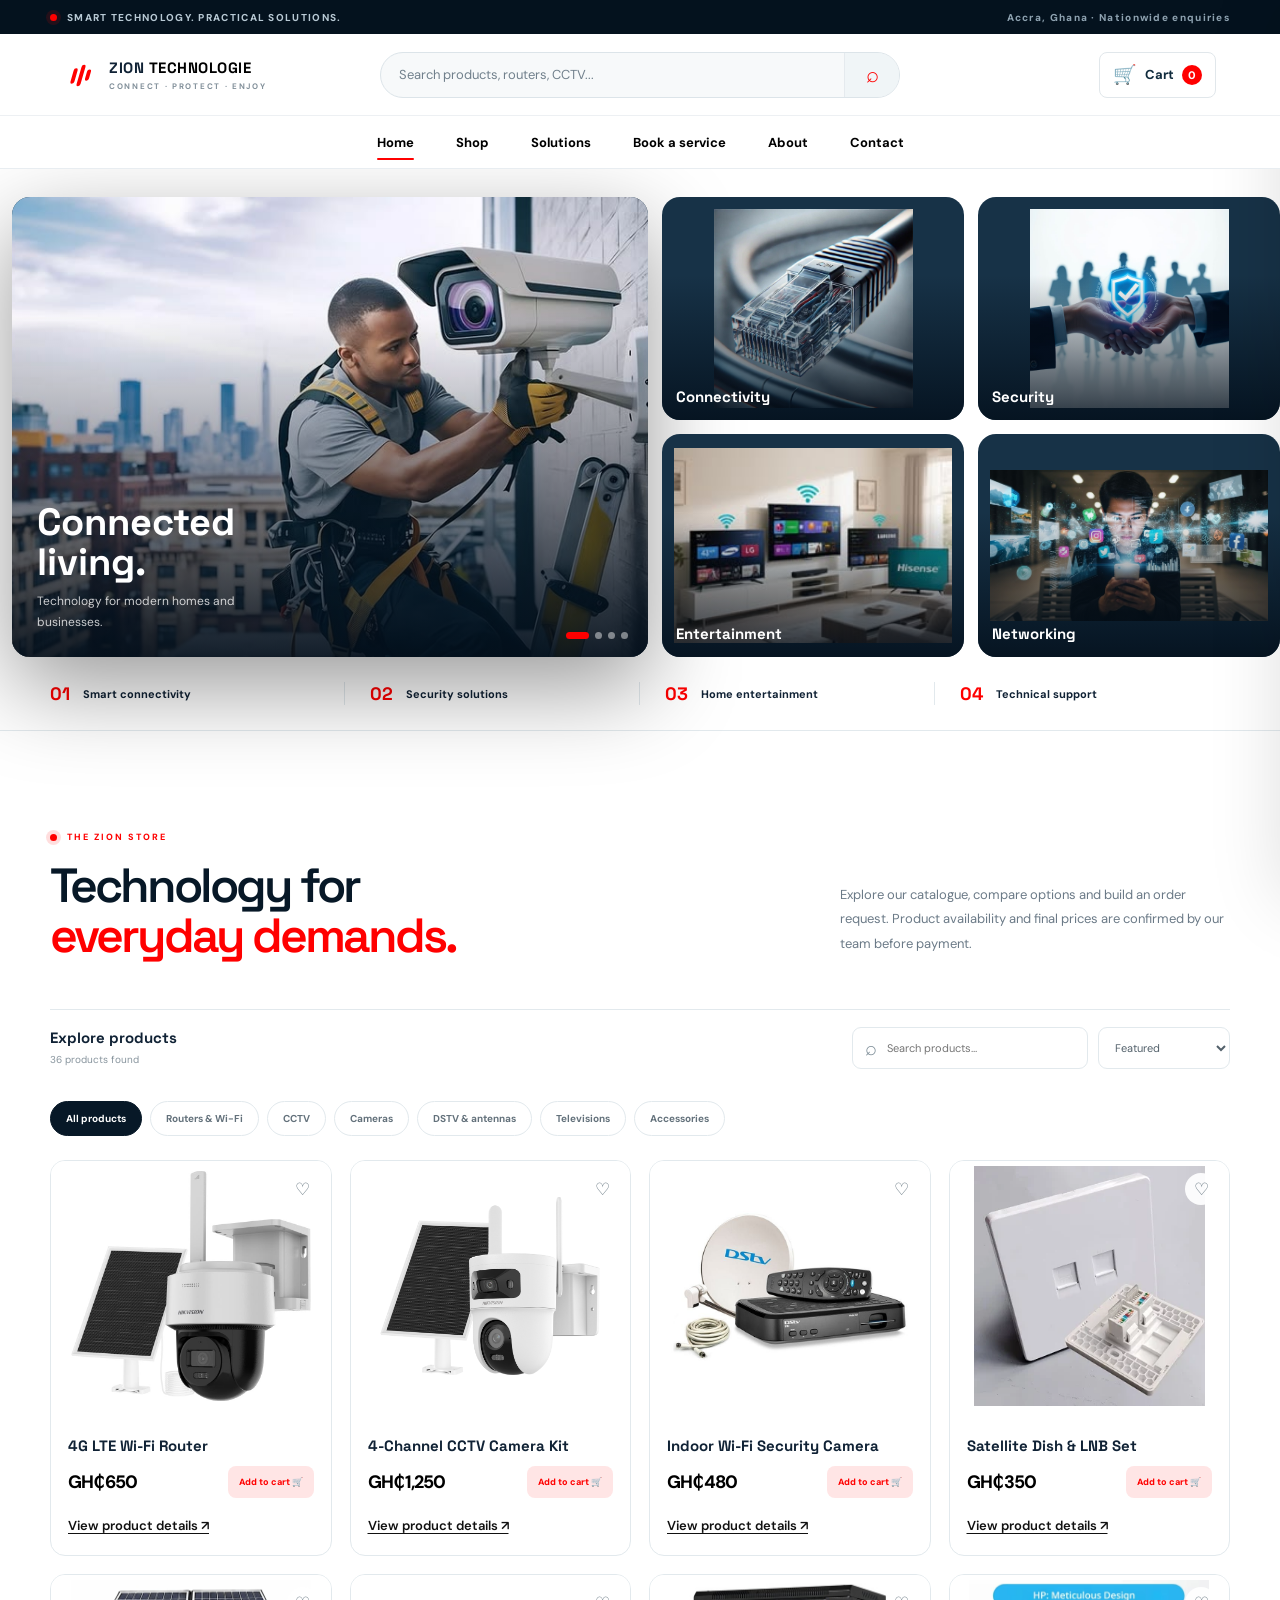
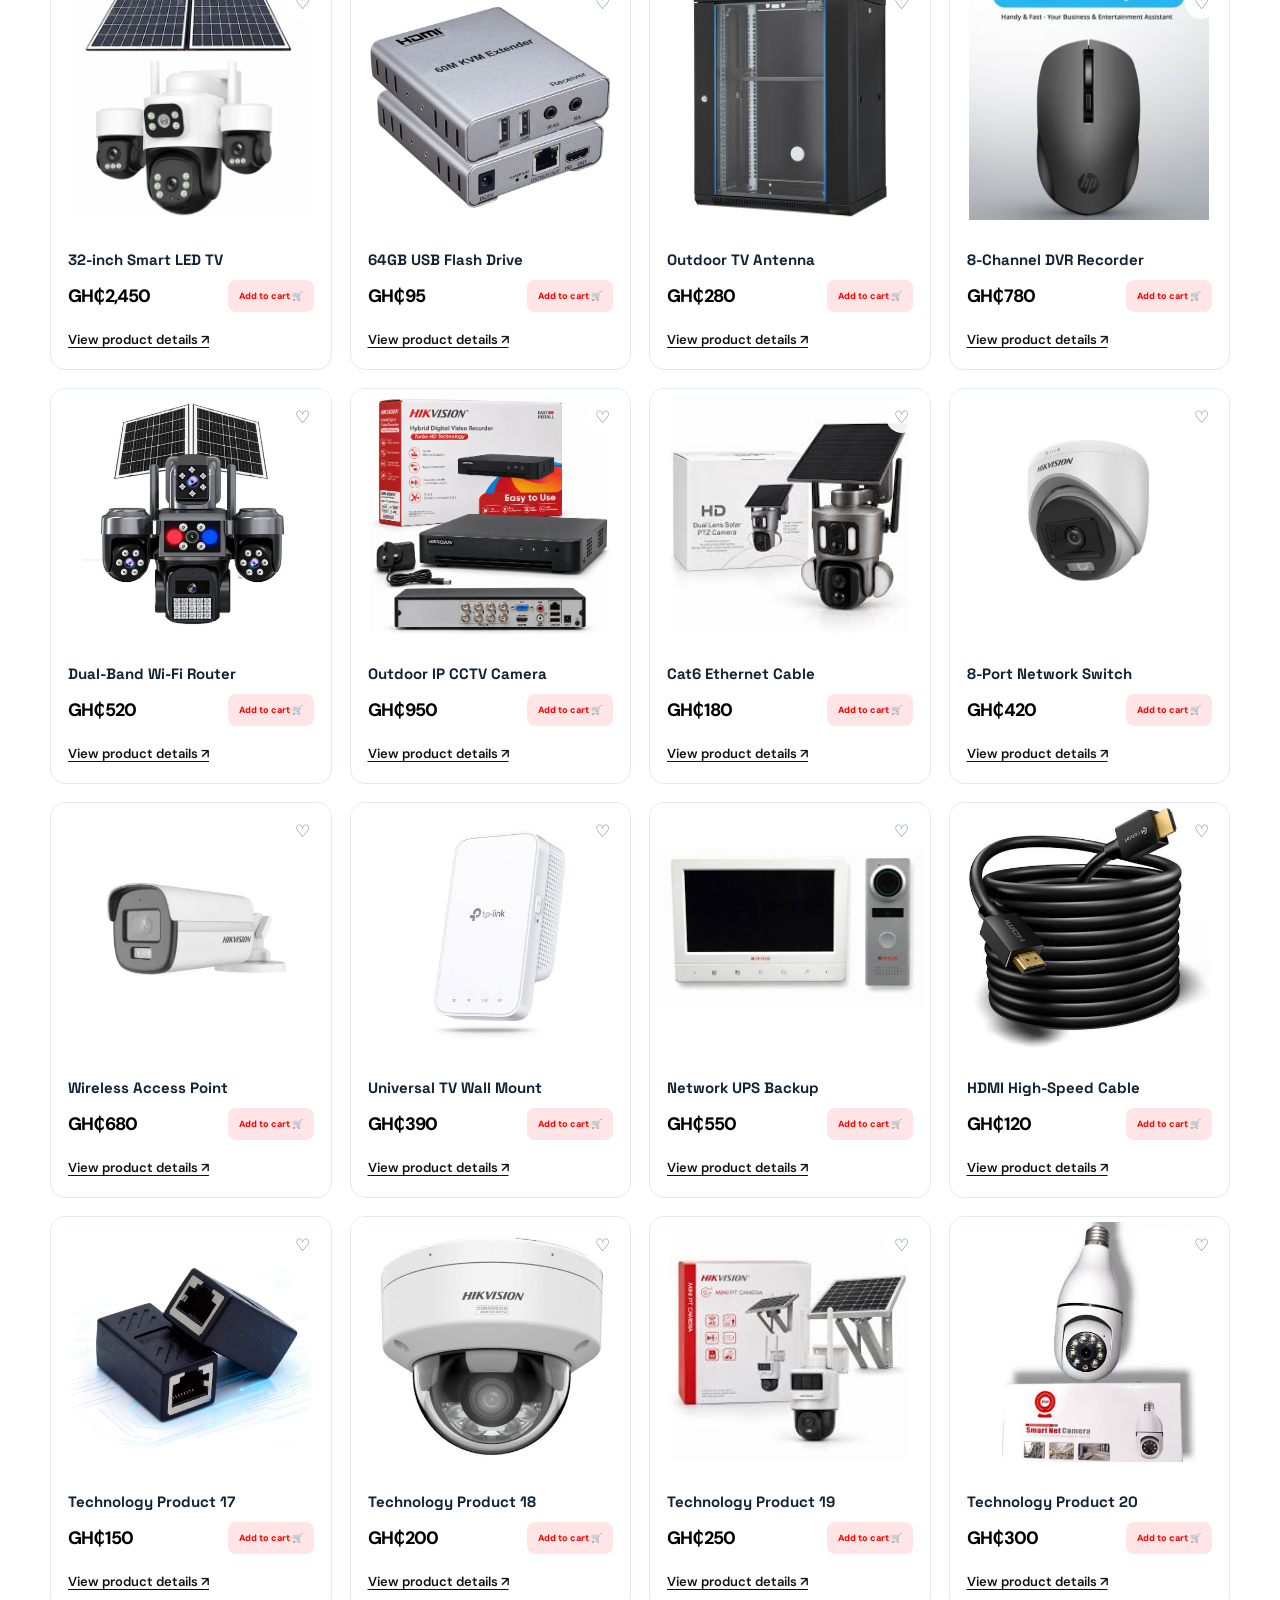
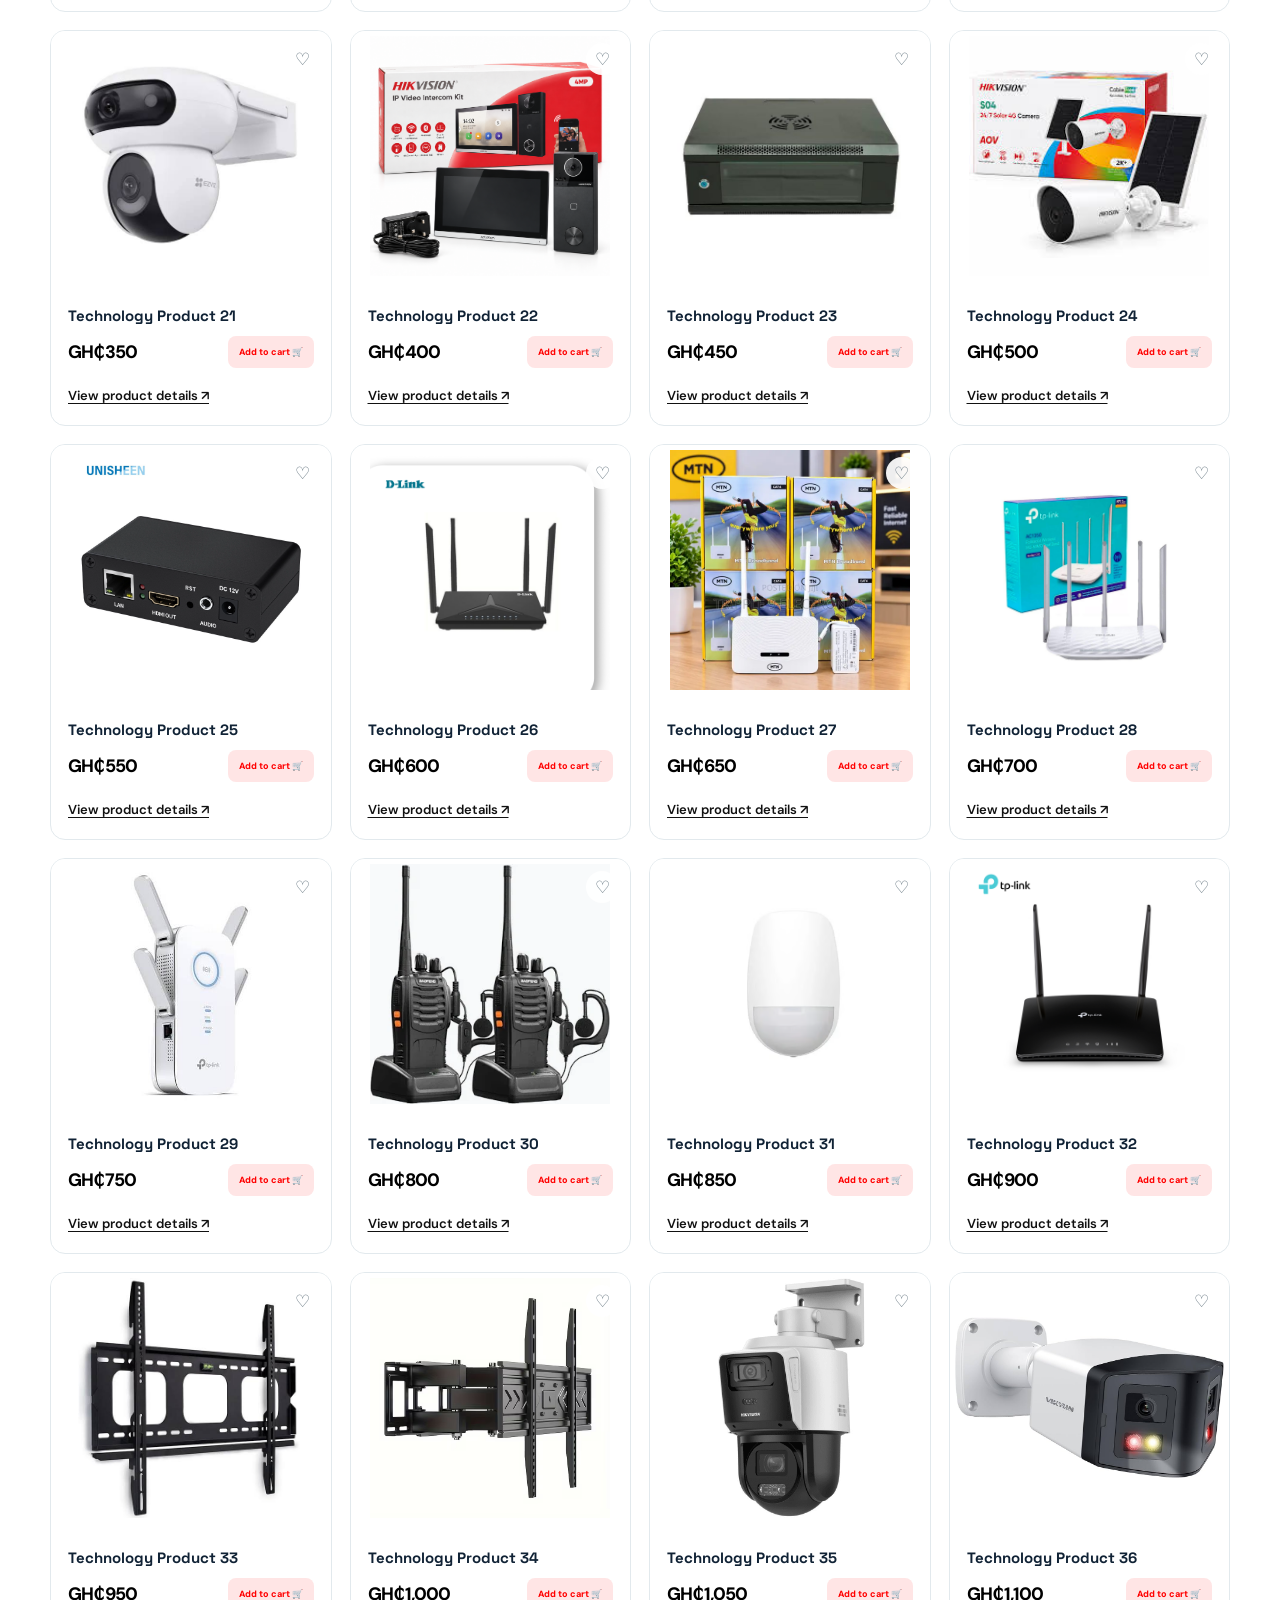
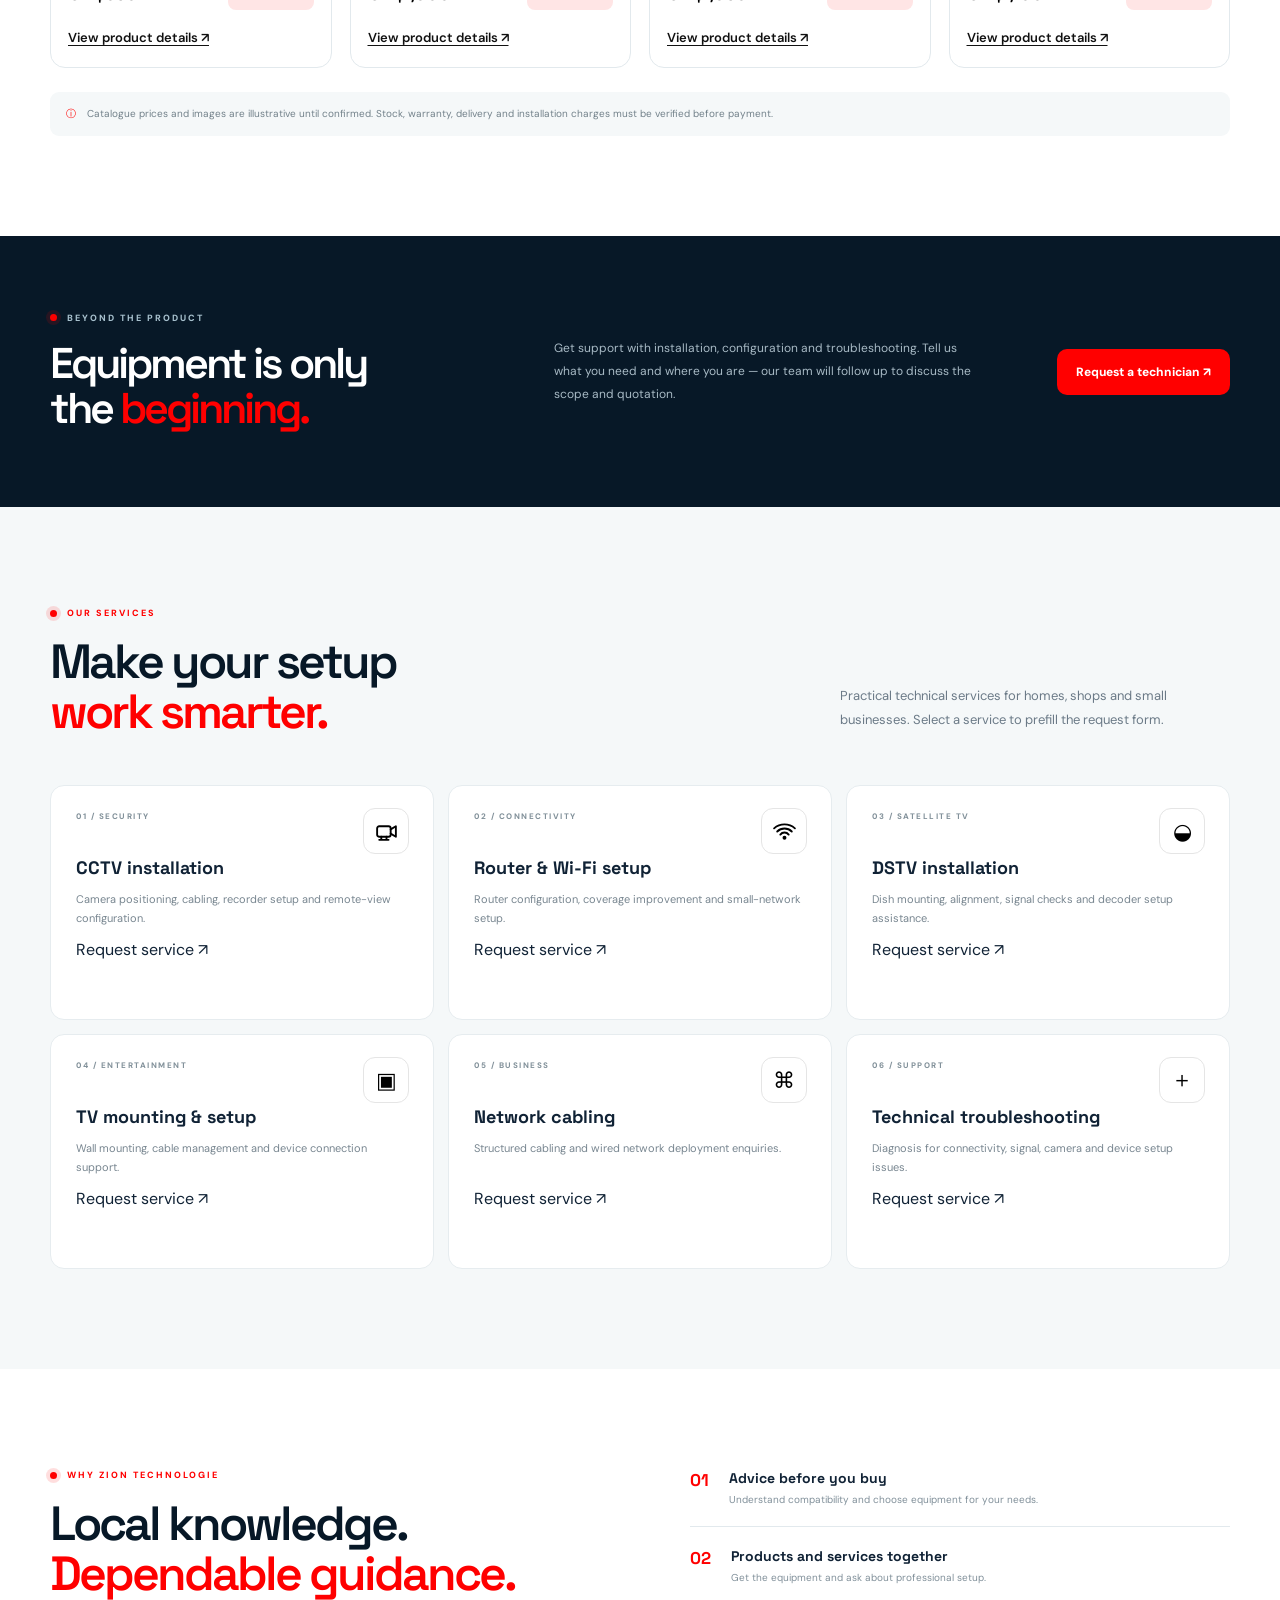
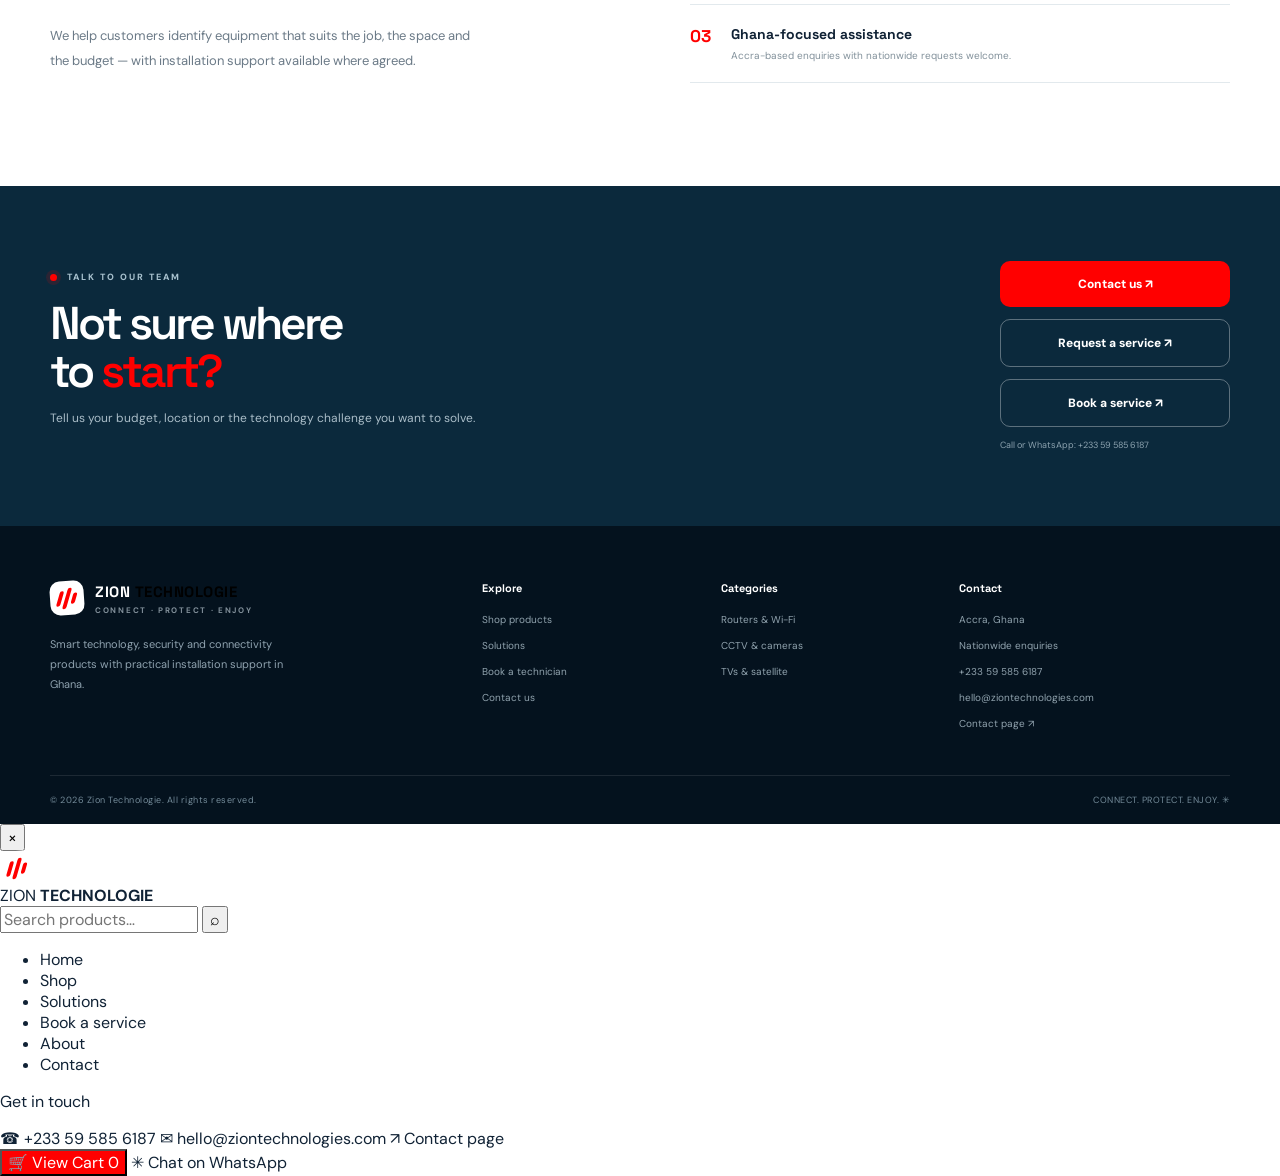
<file: index.html>
<!doctype html>
<html lang="en-GH">
<head>
  <meta charset="utf-8">
  <meta name="viewport" content="width=device-width,initial-scale=1">
  <meta name="theme-color" content="#071827">
  <meta name="description" content="Shop networking equipment, CCTV, smart technology and professional installation services from Zion Technologie in Ghana.">
  <title>Zion Technologie — Smart technology, made practical</title>

  <link rel="preconnect" href="https://fonts.googleapis.com">
  <link rel="preconnect" href="https://fonts.gstatic.com" crossorigin>
  <link href="https://fonts.googleapis.com/css2?family=DM+Sans:wght@400;500;600;700;800&family=Space+Grotesk:wght@400;500;600;700&display=swap" rel="stylesheet">

  <link rel="stylesheet" href="style.css">
  <script src="script.js" defer></script>
</head>

<body>

  <div class="announcement">
    <span class="pulse"></span>
    SMART TECHNOLOGY. PRACTICAL SOLUTIONS.
    <span class="announce-right">Accra, Ghana · Nationwide enquiries</span>
  </div>

  <header class="site-header">

    <!-- TOP ROW: LOGO, SEARCH AND CART -->
    <div class="header-top">

      <a class="brand" href="#home" aria-label="Zion Technologie home">
        <span class="brand-mark"><i></i><i></i><i></i></span>
        <span>
          ZION <b>TECHNOLOGIE</b>
          <small>CONNECT · PROTECT · ENJOY</small>
        </span>
      </a>

      <div class="header-search-wrap" id="headerSearchWrap">
        <form class="header-search" id="headerSearchForm">
          <input
            type="search"
            id="headerSearchInput"
            placeholder="Search products, routers, CCTV..."
            autocomplete="off"
          >
          <button type="submit" aria-label="Search">⌕</button>
        </form>

        <div class="search-suggestions" id="searchSuggestions"></div>
      </div>

      <div class="header-actions">
        <button class="cart-button" id="cartOpen" aria-label="Open shopping cart">
          <span class="cart-icon">🛒</span>
          <span class="cart-label">Cart</span>
          <span id="cartCount">0</span>
        </button>

        <button class="mobile-menu" id="mobileMenu" aria-label="Open navigation" aria-expanded="false">
          <span class="hamburger-box">
            <span class="hamburger-inner"></span>
          </span>
        </button>
      </div>

    </div>

    <!-- SECOND ROW: NAVIGATION -->
    <div class="header-nav">
      <nav id="navigation">
        <a href="#home" class="nav-link active">Home</a>
        <a href="#catalogue" class="nav-link">Shop</a>
        <a href="#solutions" class="nav-link">Solutions</a>
        <a href="contact.html?type=booking" class="nav-link">Book a service</a>
        <a href="#about" class="nav-link">About</a>
        <a href="contact.html" class="nav-link">Contact</a>
      </nav>
    </div>

  </header>

  <main id="home">

    <!-- HERO PRODUCT SHOWCASE -->
    <section class="hero">
      <div class="hero-visual">

        <div class="hero-feature-box hero-slideshow">

          <img
            class="hero-slide active"
            src="/images/banner2.jpg"
            alt="Modern connected smart home">

          <img
            class="hero-slide"
            src="./images/banner5.jpg"
            alt="CCTV security equipment">

          <img
            class="hero-slide"
            src="./images/DoorPhone.jpg"
            alt="Wireless networking equipment">

          <img
            class="hero-slide"
            src="./images/banner1.avif"
            alt="Smart television">

          <div class="hero-box-overlay">
            <span>01 / SMART TECHNOLOGY</span>
            <h3>Connected<br>living.</h3>
            <p>Technology for modern homes and businesses.</p>
          </div>

          <div class="hero-slide-indicators">
            <span class="active"></span>
            <span></span>
            <span></span>
            <span></span>
          </div>

        </div>

        <div class="hero-small-grid">

          <div class="hero-small-box">
            <img src="./images/grid1.jpg" alt="Wi-Fi router">
            <div class="small-box-overlay">
              <span>02</span>
              <h3>Connectivity</h3>
            </div>
          </div>

          <div class="hero-small-box">
            <img src="./images/grid2.jpg" alt="CCTV security system">
            <div class="small-box-overlay">
              <span>03</span>
              <h3>Security</h3>
            </div>
          </div>

          <div class="hero-small-box">
            <img src="./images/grid3.jpg" alt="Smart television">
            <div class="small-box-overlay">
              <span>04</span>
              <h3>Entertainment</h3>
            </div>
          </div>

          <div class="hero-small-box">
            <img src="./images/grid4.jpg" alt="Wireless access point">
            <div class="small-box-overlay">
              <span>05</span>
              <h3>Networking</h3>
            </div>
          </div>

        </div>
      </div>
    </section>

    <!-- TRUST STRIP -->
    <section class="trust-strip">
      <div class="container trust-grid">
        <div><b>01</b><span>Smart connectivity</span></div>
        <div><b>02</b><span>Security solutions</span></div>
        <div><b>03</b><span>Home entertainment</span></div>
        <div><b>04</b><span>Technical support</span></div>
      </div>
    </section>

    <!-- PRODUCT CATALOGUE -->
    <section class="section" id="catalogue">
      <div class="container">

        <div class="section-head">
          <div>
            <div class="eyebrow"><span></span> THE ZION STORE</div>
            <h2>Technology for<br><em>everyday demands.</em></h2>
          </div>

          <p>
            Explore our catalogue, compare options and build an order request.
            Product availability and final prices are confirmed by our team
            before payment.
          </p>
        </div>

        <div class="catalogue-toolbar">
          <div class="catalogue-title">
            <b>Explore products</b>
            <span id="resultCount">Loading products…</span>
          </div>

          <div class="toolbar-controls">
            <label class="search-field">
              <span>⌕</span>
              <input
                id="productSearch"
                type="search"
                placeholder="Search products…">
            </label>

            <select id="sortProducts" aria-label="Sort products">
              <option value="featured">Featured</option>
              <option value="low">Price: low to high</option>
              <option value="high">Price: high to low</option>
              <option value="az">Name: A to Z</option>
            </select>
          </div>
        </div>

        <div class="filter-row" id="filters">
          <button class="filter active" data-filter="All">All products</button>
          <button class="filter" data-filter="Routers">Routers & Wi-Fi</button>
          <button class="filter" data-filter="CCTV">CCTV</button>
          <button class="filter" data-filter="Cameras">Cameras</button>
          <button class="filter" data-filter="DSTV">DSTV & antennas</button>
          <button class="filter" data-filter="TVs">Televisions</button>
          <button class="filter" data-filter="Accessories">Accessories</button>
        </div>

        <div class="product-grid" id="productGrid" aria-live="polite"></div>

        <div class="catalogue-note">
          <span>ⓘ</span>
          Catalogue prices and images are illustrative until confirmed.
          Stock, warranty, delivery and installation charges must be verified
          before payment.
        </div>

      </div>
    </section>

    <!-- SOLUTIONS -->
    <section class="feature-band" id="solutions">
      <div class="container feature-layout">
        <div>
          <div class="eyebrow light"><span></span> BEYOND THE PRODUCT</div>
          <h2>Equipment is only<br>the <em>beginning.</em></h2>
        </div>

        <p>
          Get support with installation, configuration and troubleshooting.
          Tell us what you need and where you are — our team will follow up
          to discuss the scope and quotation.
        </p>

        <a class="button primary" href="contact.html?type=request">
          Request a technician ↗
        </a>
      </div>
    </section>

    <!-- SERVICES -->
    <section class="section services">
      <div class="container">

        <div class="section-head">
          <div>
            <div class="eyebrow"><span></span> OUR SERVICES</div>
            <h2>Make your setup<br><em>work smarter.</em></h2>
          </div>

          <p>
            Practical technical services for homes, shops and small businesses.
            Select a service to prefill the request form.
          </p>
        </div>

        <div class="service-grid">

          <article class="service-card">
            <div class="service-number">01 / SECURITY</div>
            <div class="service-icon">
              <svg viewBox="0 0 24 24" aria-hidden="true">
                <rect x="3" y="7" width="13" height="10" rx="2"/>
                <path d="m16 10 5-3v10l-5-3M7 17v3m5-3v3M5 20h9"/>
              </svg>
            </div>
            <h3>CCTV installation</h3>
            <p>Camera positioning, cabling, recorder setup and remote-view configuration.</p>
            <a class="service-request-link" href="contact.html?type=request&service=CCTV%20installation">Request service ↗</a>
          </article>

          <article class="service-card">
            <div class="service-number">02 / CONNECTIVITY</div>
            <div class="service-icon">
              <svg viewBox="0 0 24 24" aria-hidden="true">
                <path d="M2 9a15 15 0 0 1 20 0M5 12a10 10 0 0 1 14 0m-11 3a5 5 0 0 1 8 0"/>
                <circle cx="12" cy="18" r="1" fill="currentColor"/>
              </svg>
            </div>
            <h3>Router & Wi-Fi setup</h3>
            <p>Router configuration, coverage improvement and small-network setup.</p>
            <a class="service-request-link" href="contact.html?type=request&service=Router%20and%20Wi-Fi%20setup">Request service ↗</a>
          </article>

          <article class="service-card">
            <div class="service-number">03 / SATELLITE TV</div>
            <div class="service-icon">◒</div>
            <h3>DSTV installation</h3>
            <p>Dish mounting, alignment, signal checks and decoder setup assistance.</p>
            <a class="service-request-link" href="contact.html?type=request&service=DSTV%20dish%20installation">Request service ↗</a>
          </article>

          <article class="service-card">
            <div class="service-number">04 / ENTERTAINMENT</div>
            <div class="service-icon">▣</div>
            <h3>TV mounting & setup</h3>
            <p>Wall mounting, cable management and device connection support.</p>
            <a class="service-request-link" href="contact.html?type=request&service=TV%20mounting%20and%20setup">Request service ↗</a>
          </article>

          <article class="service-card">
            <div class="service-number">05 / BUSINESS</div>
            <div class="service-icon">⌘</div>
            <h3>Network cabling</h3>
            <p>Structured cabling and wired network deployment enquiries.</p>
            <a class="service-request-link" href="contact.html?type=request&service=Network%20cabling">Request service ↗</a>
          </article>

          <article class="service-card">
            <div class="service-number">06 / SUPPORT</div>
            <div class="service-icon">＋</div>
            <h3>Technical troubleshooting</h3>
            <p>Diagnosis for connectivity, signal, camera and device setup issues.</p>
            <a class="service-request-link" href="contact.html?type=request&service=Technical%20troubleshooting">Request service ↗</a>
          </article>

        </div>
      </div>
    </section>

    <!-- ABOUT -->
    <section class="section about" id="about">
      <div class="container about-layout">

        <div>
          <div class="eyebrow"><span></span> WHY ZION TECHNOLOGIE</div>
          <h2>Local knowledge.<br><em>Dependable guidance.</em></h2>

          <p>
            We help customers identify equipment that suits the job,
            the space and the budget — with installation support available
            where agreed.
          </p>
        </div>

        <div class="about-points">
          <div>
            <b>01</b>
            <span>
              <strong>Advice before you buy</strong>
              <small>Understand compatibility and choose equipment for your needs.</small>
            </span>
          </div>

          <div>
            <b>02</b>
            <span>
              <strong>Products and services together</strong>
              <small>Get the equipment and ask about professional setup.</small>
            </span>
          </div>

          <div>
            <b>03</b>
            <span>
              <strong>Ghana-focused assistance</strong>
              <small>Accra-based enquiries with nationwide requests welcome.</small>
            </span>
          </div>
        </div>

      </div>
    </section>

    <!-- CONTACT -->
    <section class="contact-cta">
      <div class="container contact-layout">

        <div>
          <div class="eyebrow light"><span></span> TALK TO OUR TEAM</div>
          <h2>Not sure where<br>to <em>start?</em></h2>
          <p>
            Tell us your budget, location or the technology challenge
            you want to solve.
          </p>
        </div>

        <div class="contact-links">

          <a class="button primary" href="contact.html">
            Contact us ↗
          </a>

          <a class="button ghost" href="contact.html?type=request">
            Request a service ↗
          </a>

          <a class="button ghost" href="contact.html?type=booking">
            Book a service ↗
          </a>

          <small>Call or WhatsApp: +233 59 585 6187</small>

        </div>

      </div>
    </section>

  </main>

  <!-- FOOTER -->
  <footer>
    <div class="container footer-main">

      <div class="footer-brand">
        <a class="brand" href="#home">
          <span class="brand-mark"><i></i><i></i><i></i></span>
          <span>
            ZION <b>TECHNOLOGIE</b>
            <small>CONNECT · PROTECT · ENJOY</small>
          </span>
        </a>

        <p>
          Smart technology, security and connectivity products with
          practical installation support in Ghana.
        </p>
      </div>

      <div>
        <b>Explore</b>
        <a href="#catalogue">Shop products</a>
        <a href="#solutions">Solutions</a>
        <a href="contact.html?type=booking">Book a technician</a>
        <a href="contact.html">Contact us</a>
      </div>

      <div>
        <b>Categories</b>
        <a href="#catalogue">Routers & Wi-Fi</a>
        <a href="#catalogue">CCTV & cameras</a>
        <a href="#catalogue">TVs & satellite</a>
      </div>

      <div>
        <b>Contact</b>
        <span>Accra, Ghana</span>
        <span>Nationwide enquiries</span>
        <a href="tel:+233595856187">+233 59 585 6187</a>
        <a href="mailto:hello@ziontechnologies.com">hello@ziontechnologies.com</a>
        <a href="contact.html">Contact page ↗</a>
      </div>

    </div>

    <div class="container footer-bottom">
      <span>© <span id="year"></span> Zion Technologie. All rights reserved.</span>
      <span>CONNECT. PROTECT. ENJOY. ✳</span>
    </div>
  </footer>

  <!-- CART OVERLAY -->
  <div class="overlay" id="overlay"></div>

  <!-- MOBILE NAVIGATION DRAWER -->
  <nav class="mobile-nav-drawer" id="mobileNavDrawer" aria-hidden="true" aria-label="Main navigation">
    <div class="mobile-nav-backdrop" id="mobileNavBackdrop"></div>
    <div class="mobile-nav-panel">
      <div class="mobile-nav-header">
        <button class="mobile-nav-close" id="mobileNavClose" aria-label="Close navigation">×</button>
        <a href="#home" class="mobile-brand">
          <span class="brand-mark"><i></i><i></i><i></i></span>
          <span>ZION <b>TECHNOLOGIE</b></span>
        </a>
      </div>

      <div class="mobile-nav-search">
        <form class="mobile-search-form">
          <input type="search" placeholder="Search products…" aria-label="Search products">
          <button type="submit">⌕</button>
        </form>
      </div>

      <ul class="mobile-nav-list" role="menubar">
        <li role="none"><a href="#home" class="mobile-nav-link" role="menuitem">Home</a></li>
        <li role="none"><a href="#catalogue" class="mobile-nav-link" role="menuitem">Shop</a></li>
        <li role="none"><a href="#solutions" class="mobile-nav-link" role="menuitem">Solutions</a></li>
        <li role="none"><a href="contact.html?type=booking" class="mobile-nav-link" role="menuitem">Book a service</a></li>
        <li role="none"><a href="#about" class="mobile-nav-link" role="menuitem">About</a></li>
        <li role="none"><a href="contact.html" class="mobile-nav-link" role="menuitem">Contact</a></li>
      </ul>

      <div class="mobile-nav-divider"></div>

      <div class="mobile-nav-contact">
        <p class="mobile-nav-label">Get in touch</p>
        <a href="tel:+233595856187" class="mobile-nav-contact-item">
          <span>☎</span> +233 59 585 6187
        </a>
        <a href="mailto:hello@ziontechnologies.com" class="mobile-nav-contact-item">
          <span>✉</span> hello@ziontechnologies.com
        </a>
        <a href="contact.html" class="mobile-nav-contact-item">
          <span>↗</span> Contact page
        </a>
      </div>

      <div class="mobile-nav-actions">
        <button class="mobile-nav-btn primary" id="mobileCartOpen">
          <span>🛒</span> View Cart <span id="mobileCartCount">0</span>
        </button>
        <a href="https://wa.me/233595856187" class="mobile-nav-btn secondary" target="_blank" rel="noopener">
          <span>✳</span> Chat on WhatsApp
        </a>
      </div>
    </div>
  </nav>

  <!-- SHOPPING CART -->
  <aside class="cart-drawer" id="cartDrawer"
    aria-label="Shopping cart" aria-hidden="true">

    <div class="drawer-head">
      <div>
        <small>YOUR SELECTION</small>
        <h3>Shopping cart <span id="drawerCount">0</span></h3>
      </div>
      <button class="close-btn" id="cartClose" aria-label="Close cart">×</button>
    </div>

    <div class="cart-items" id="cartItems"></div>

    <div class="cart-bottom">
      <div class="subtotal">
        <span>Estimated subtotal</span>
        <b id="cartTotal">GH₵ 0.00</b>
      </div>

      <p>
        Delivery, installation and stock availability are confirmed by our team.
      </p>

      <button class="button primary checkout" id="checkout">
        Continue on WhatsApp ↗
      </button>

      <a class="button checkout-call" href="tel:+233595856187">
        ☎ Call to Order
      </a>
    </div>
  </aside>

  <!-- SEARCH MODAL -->
  <div class="search-modal" id="searchModal" aria-hidden="true">
    <div class="search-modal-box">
      <button class="close-btn" id="searchClose" aria-label="Close search">×</button>

      <div class="eyebrow"><span></span> FIND YOUR TECH</div>
      <h3>What are you looking for?</h3>

      <input id="modalSearch" type="search"
        placeholder="Search routers, CCTV, cables…">

      <p>Search the catalogue by product name or category.</p>
    </div>
  </div>

  <!-- QUICK VIEW -->
  <div class="quick-view" id="quickView" aria-hidden="true">
    <div class="quick-view-box" id="quickViewContent"></div>
  </div>

  <!-- NOTIFICATIONS -->
  <div class="toast" id="toast" role="status" aria-live="polite"></div>

</body>
</html>
</file>
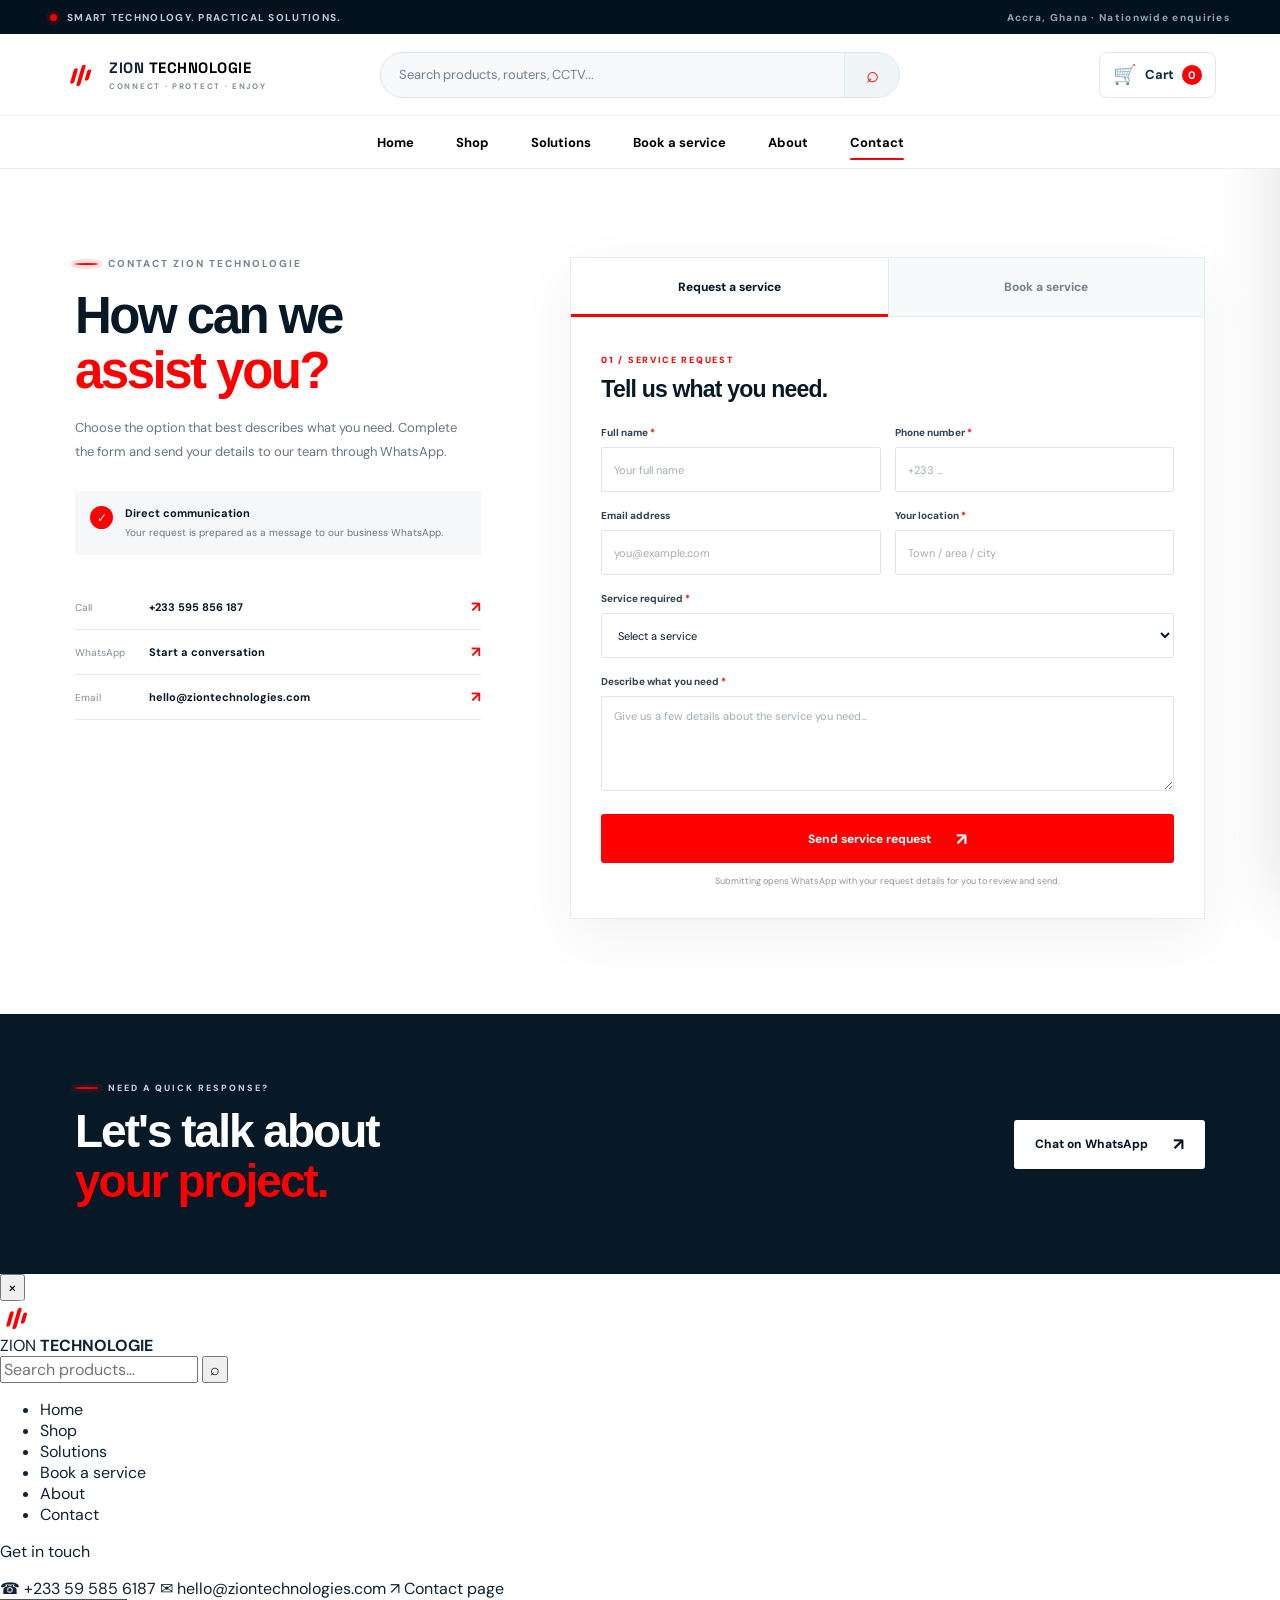
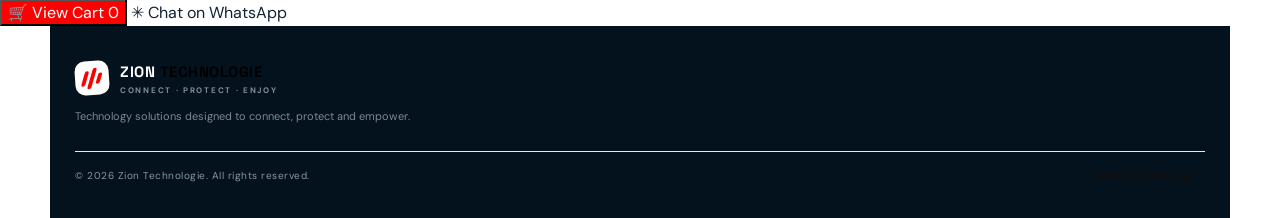
<file: contact.html>
<!doctype html>
<html lang="en-GH">
<head>
  <meta charset="utf-8">
  <meta name="viewport" content="width=device-width, initial-scale=1">
  <meta name="theme-color" content="#071827">
  <meta name="description" content="Contact Zion Technologie in Ghana to request a technology service, book an appointment, or enquire about products and installations.">

  <title>Contact & Service Booking | Zion Technologie</title>

  <link rel="preconnect" href="https://fonts.googleapis.com">
  <link rel="preconnect" href="https://fonts.gstatic.com" crossorigin>

  <link href="https://fonts.googleapis.com/css2?family=DM+Sans:wght@400;500;600;700;800&family=Space+Grotesk:wght@400;500;600;700&display=swap" rel="stylesheet">

  <link rel="stylesheet" href="style.css">
  <link rel="stylesheet" href="contact.css">
  <script src="script.js" defer></script>
  <script src="contact.js" defer></script>
</head>

<body>

  <div class="announcement">
    <span class="pulse"></span>
    SMART TECHNOLOGY. PRACTICAL SOLUTIONS.
    <span class="announce-right">Accra, Ghana · Nationwide enquiries</span>
  </div>

  <header class="site-header">

    <div class="header-top">

      <a class="brand" href="index.html#home" aria-label="Zion Technologie home">
        <span class="brand-mark"><i></i><i></i><i></i></span>
        <span>
          ZION <b>TECHNOLOGIE</b>
          <small>CONNECT · PROTECT · ENJOY</small>
        </span>
      </a>

      <div class="header-search-wrap" id="headerSearchWrap">
        <form class="header-search" id="headerSearchForm">
          <input
            type="search"
            id="headerSearchInput"
            placeholder="Search products, routers, CCTV..."
            autocomplete="off"
          >
          <button type="submit" aria-label="Search">⌕</button>
        </form>
        <div class="search-suggestions" id="searchSuggestions"></div>
      </div>

      <div class="header-actions">
        <button class="cart-button" id="cartOpen" aria-label="Open shopping cart">
          <span class="cart-icon">🛒</span>
          <span class="cart-label">Cart</span>
          <span id="cartCount">0</span>
        </button>

        <button class="mobile-menu" id="mobileMenu" aria-label="Open navigation" aria-expanded="false">
          <span class="hamburger-box">
            <span class="hamburger-inner"></span>
          </span>
        </button>
      </div>

    </div>

    <div class="header-nav">
      <nav id="navigation">
        <a href="index.html#home" class="nav-link">Home</a>
        <a href="index.html#catalogue" class="nav-link">Shop</a>
        <a href="index.html#solutions" class="nav-link">Solutions</a>
        <a href="contact.html?type=booking" class="nav-link">Book a service</a>
        <a href="index.html#about" class="nav-link">About</a>
        <a href="contact.html" class="nav-link active" aria-current="page">Contact</a>
      </nav>
    </div>

  </header>


  <main>

    
    <!-- CONTACT FORMS -->
    <section class="contact-main section-shell" id="service-form">

      <!-- LEFT INFORMATION -->
      <div class="section-intro">

        <div class="eyebrow dark">
          <span></span>
          CONTACT ZION TECHNOLOGIE
        </div>

        <h2>
          How can we<br>
          <em>assist you?</em>
        </h2>

        <p>
          Choose the option that best describes what you need.
          Complete the form and send your details to our team
          through WhatsApp.
        </p>

        <div class="response-note">

          <span class="note-check">✓</span>

          <span>
            <strong>Direct communication</strong>
            <small>
              Your request is prepared as a message to our business WhatsApp.
            </small>
          </span>

        </div>

        <div class="contact-side-links">

          <a href="tel:+233595856187">
            <span>Call</span>
            +233 595 856 187
            <b>↗</b>
          </a>

          <a
            href="https://wa.me/233595856187"
            target="_blank"
            rel="noopener">
            <span>WhatsApp</span>
            Start a conversation
            <b>↗</b>
          </a>

          <a href="mailto:hello@ziontechnologies.com">
            <span>Email</span>
            hello@ziontechnologies.com
            <b>↗</b>
          </a>

        </div>

      </div>


      <!-- FORM PANEL -->
      <div class="form-panel">

        <!-- FORM TABS -->
        <div class="form-tabs" role="tablist" aria-label="Choose contact form">

          <button
            class="form-tab active"
            id="requestTab"
            type="button"
            role="tab"
            aria-selected="true"
            aria-controls="requestPanel"
            data-form-tab="request">
            Request a service
          </button>

          <button
            class="form-tab"
            id="bookingTab"
            type="button"
            role="tab"
            aria-selected="false"
            aria-controls="bookingPanel"
            data-form-tab="booking">
            Book a service
          </button>

        </div>


        <!-- SERVICE REQUEST FORM -->
        <form
          class="contact-form active"
          id="requestPanel"
          data-form-panel="request">

          <input
            type="hidden"
            name="requestType"
            value="Service request">

          <div class="form-heading">
            <span>01 / SERVICE REQUEST</span>
            <h3>Tell us what you need.</h3>
          </div>

          <div class="field-grid">

            <label class="field">
              <span>Full name <b>*</b></span>
              <input
                name="name"
                type="text"
                placeholder="Your full name"
                autocomplete="name"
                required>
            </label>

            <label class="field">
              <span>Phone number <b>*</b></span>
              <input
                name="phone"
                type="tel"
                placeholder="+233 ..."
                autocomplete="tel"
                required>
            </label>

            <label class="field">
              <span>Email address</span>
              <input
                name="email"
                type="email"
                placeholder="you@example.com"
                autocomplete="email">
            </label>

            <label class="field">
              <span>Your location <b>*</b></span>
              <input
                name="location"
                type="text"
                placeholder="Town / area / city"
                autocomplete="address-level2"
                required>
            </label>

            <label class="field field-full">
              <span>Service required <b>*</b></span>

              <select name="service" required>
                <option value="">Select a service</option>
                <option>Wi-Fi and network installation</option>
                <option>CCTV and security systems</option>
                <option>Router and internet setup</option>
                <option>Computer and IT support</option>
                <option>Software or website development</option>
                <option>Smart technology installation</option>
                <option>Product installation / configuration</option>
                <option>Maintenance and troubleshooting</option>
                <option>Other service</option>
              </select>
            </label>

            <label class="field field-full">
              <span>Describe what you need <b>*</b></span>

              <textarea
                name="details"
                rows="4"
                placeholder="Give us a few details about the service you need..."
                required></textarea>
            </label>

          </div>

          <button
            class="button button-red submit-button"
            type="submit">
            Send service request <span>↗</span>
          </button>

          <p class="form-disclaimer">
            Submitting opens WhatsApp with your request details
            for you to review and send.
          </p>

        </form>


        <!-- SERVICE BOOKING FORM -->
        <form
          class="contact-form"
          id="bookingPanel"
          data-form-panel="booking"
          hidden>

          <input
            type="hidden"
            name="requestType"
            value="Service booking">

          <div class="form-heading">
            <span>02 / APPOINTMENT BOOKING</span>
            <h3>Choose a preferred time.</h3>
          </div>

          <div class="field-grid">

            <label class="field">
              <span>Full name <b>*</b></span>
              <input
                name="name"
                type="text"
                placeholder="Your full name"
                autocomplete="name"
                required>
            </label>

            <label class="field">
              <span>Phone number <b>*</b></span>
              <input
                name="phone"
                type="tel"
                placeholder="+233 ..."
                autocomplete="tel"
                required>
            </label>

            <label class="field">
              <span>Email address</span>
              <input
                name="email"
                type="email"
                placeholder="you@example.com"
                autocomplete="email">
            </label>

            <label class="field">
              <span>Location <b>*</b></span>
              <input
                name="location"
                type="text"
                placeholder="Town / area / city"
                autocomplete="address-level2"
                required>
            </label>

            <label class="field field-full">
              <span>Service to book <b>*</b></span>

              <select name="service" required>
                <option value="">Select a service</option>
                <option>Wi-Fi and network installation</option>
                <option>CCTV and security systems</option>
                <option>Router and internet setup</option>
                <option>Computer and IT support</option>
                <option>Software or website consultation</option>
                <option>Smart technology installation</option>
                <option>Product installation / configuration</option>
                <option>Maintenance and troubleshooting</option>
                <option>Other service</option>
              </select>
            </label>

            <label class="field">
              <span>Preferred date <b>*</b></span>
              <input
                name="date"
                type="date"
                required>
            </label>

            <label class="field">
              <span>Preferred time <b>*</b></span>

              <select name="time" required>
                <option value="">Choose a time</option>
                <option>8:00 AM – 10:00 AM</option>
                <option>10:00 AM – 12:00 PM</option>
                <option>12:00 PM – 2:00 PM</option>
                <option>2:00 PM – 4:00 PM</option>
                <option>4:00 PM – 6:00 PM</option>
                <option>Flexible / To be discussed</option>
              </select>
            </label>

            <label class="field field-full">
              <span>Additional information</span>

              <textarea
                name="details"
                rows="3"
                placeholder="Tell us anything else we should know..."></textarea>
            </label>

          </div>

          <button
            class="button button-red submit-button"
            type="submit">
            Send booking request <span>↗</span>
          </button>

          <p class="form-disclaimer">
            Your preferred date and time are a request, not a confirmed
            appointment. Our team will contact you to confirm.
          </p>

        </form>

      </div>

    </section>


    <!-- WHATSAPP CTA -->
    <section class="service-banner">

      <div>
        <div class="eyebrow">
          <span></span>
          NEED A QUICK RESPONSE?
        </div>

        <h2>
          Let's talk about<br>
          <em>your project.</em>
        </h2>
      </div>

      <a
        class="button button-light"
        href="https://wa.me/233595856187?text=Hello%20Zion%20Technologie%2C%20I%20would%20like%20to%20make%20an%20enquiry."
        target="_blank"
        rel="noopener">
        Chat on WhatsApp <span>↗</span>
      </a>

    </section>

  </main>


  <!-- SHOPPING CART -->
  <aside class="cart-drawer" id="cartDrawer"
    aria-label="Shopping cart" aria-hidden="true">

    <div class="drawer-head">
      <div>
        <small>YOUR SELECTION</small>
        <h3>Shopping cart <span id="drawerCount">0</span></h3>
      </div>
      <button class="close-btn" id="cartClose" aria-label="Close cart">×</button>
    </div>

    <div class="cart-items" id="cartItems"></div>

    <div class="cart-bottom">
      <div class="subtotal">
        <span>Estimated subtotal</span>
        <b id="cartTotal">GH₵ 0.00</b>
      </div>

      <p>
        Delivery, installation and stock availability are confirmed by our team.
      </p>

      <button class="button primary checkout" id="checkout">
        Continue on WhatsApp ↗
      </button>

      <a class="button checkout-call" href="tel:+233595856187">
        ☎ Call to Order
      </a>
    </div>
  </aside>

  <!-- SEARCH MODAL -->
  <div class="search-modal" id="searchModal" aria-hidden="true">
    <div class="search-modal-box">
      <button class="close-btn" id="searchClose" aria-label="Close search">×</button>

      <div class="eyebrow"><span></span> FIND YOUR TECH</div>
      <h3>What are you looking for?</h3>

      <input id="modalSearch" type="search"
        placeholder="Search routers, CCTV, cables…">

      <p>Search the catalogue by product name or category.</p>
    </div>
  </div>

  <!-- QUICK VIEW -->
  <div class="quick-view" id="quickView">
    <div class="quick-view-box" id="quickViewContent"></div>
  </div>

  <!-- NOTIFICATIONS -->
  <div class="toast" id="toast" role="status" aria-live="polite"></div>

  <!-- MOBILE NAVIGATION DRAWER -->
  <nav class="mobile-nav-drawer" id="mobileNavDrawer" aria-hidden="true" aria-label="Main navigation">
    <div class="mobile-nav-backdrop" id="mobileNavBackdrop"></div>
    <div class="mobile-nav-panel">
      <div class="mobile-nav-header">
        <button class="mobile-nav-close" id="mobileNavClose" aria-label="Close navigation">×</button>
        <a href="index.html#home" class="mobile-brand">
          <span class="brand-mark"><i></i><i></i><i></i></span>
          <span>ZION <b>TECHNOLOGIE</b></span>
        </a>
      </div>

      <div class="mobile-nav-search">
        <form class="mobile-search-form">
          <input type="search" placeholder="Search products…" aria-label="Search products">
          <button type="submit">⌕</button>
        </form>
      </div>

      <ul class="mobile-nav-list" role="menubar">
        <li role="none"><a href="index.html#home" class="mobile-nav-link" role="menuitem">Home</a></li>
        <li role="none"><a href="index.html#catalogue" class="mobile-nav-link" role="menuitem">Shop</a></li>
        <li role="none"><a href="index.html#solutions" class="mobile-nav-link" role="menuitem">Solutions</a></li>
        <li role="none"><a href="contact.html?type=booking" class="mobile-nav-link" role="menuitem">Book a service</a></li>
        <li role="none"><a href="index.html#about" class="mobile-nav-link" role="menuitem">About</a></li>
        <li role="none"><a href="contact.html" class="mobile-nav-link" role="menuitem">Contact</a></li>
      </ul>

      <div class="mobile-nav-divider"></div>

      <div class="mobile-nav-contact">
        <p class="mobile-nav-label">Get in touch</p>
        <a href="tel:+233595856187" class="mobile-nav-contact-item">
          <span>☎</span> +233 59 585 6187
        </a>
        <a href="mailto:hello@ziontechnologies.com" class="mobile-nav-contact-item">
          <span>✉</span> hello@ziontechnologies.com
        </a>
        <a href="contact.html" class="mobile-nav-contact-item">
          <span>↗</span> Contact page
        </a>
      </div>

      <div class="mobile-nav-actions">
        <button class="mobile-nav-btn primary" id="mobileCartOpen">
          <span>🛒</span> View Cart <span id="mobileCartCount">0</span>
        </button>
        <a href="https://wa.me/233595856187" class="mobile-nav-btn secondary" target="_blank" rel="noopener">
          <span>✳</span> Chat on WhatsApp
        </a>
      </div>
    </div>
  </nav>

  <!-- FOOTER -->
  <footer class="site-footer">

    <a class="brand footer-brand" href="index.html#home">

      <span class="brand-mark" aria-hidden="true">
        <i></i><i></i><i></i>
      </span>

      <span class="brand-copy">
        <span>ZION <b>TECHNOLOGIE</b></span>
        <small>CONNECT · PROTECT · ENJOY</small>
      </span>

    </a>

    <p>
      Technology solutions designed to connect, protect and empower.
    </p>

    <div class="footer-bottom">

      <span>
        © <span id="currentYear"></span>
        Zion Technologie. All rights reserved.
      </span>

      <a href="index.html">Back to homepage ↗</a>

    </div>

  </footer>

</body>
</html>
</file>
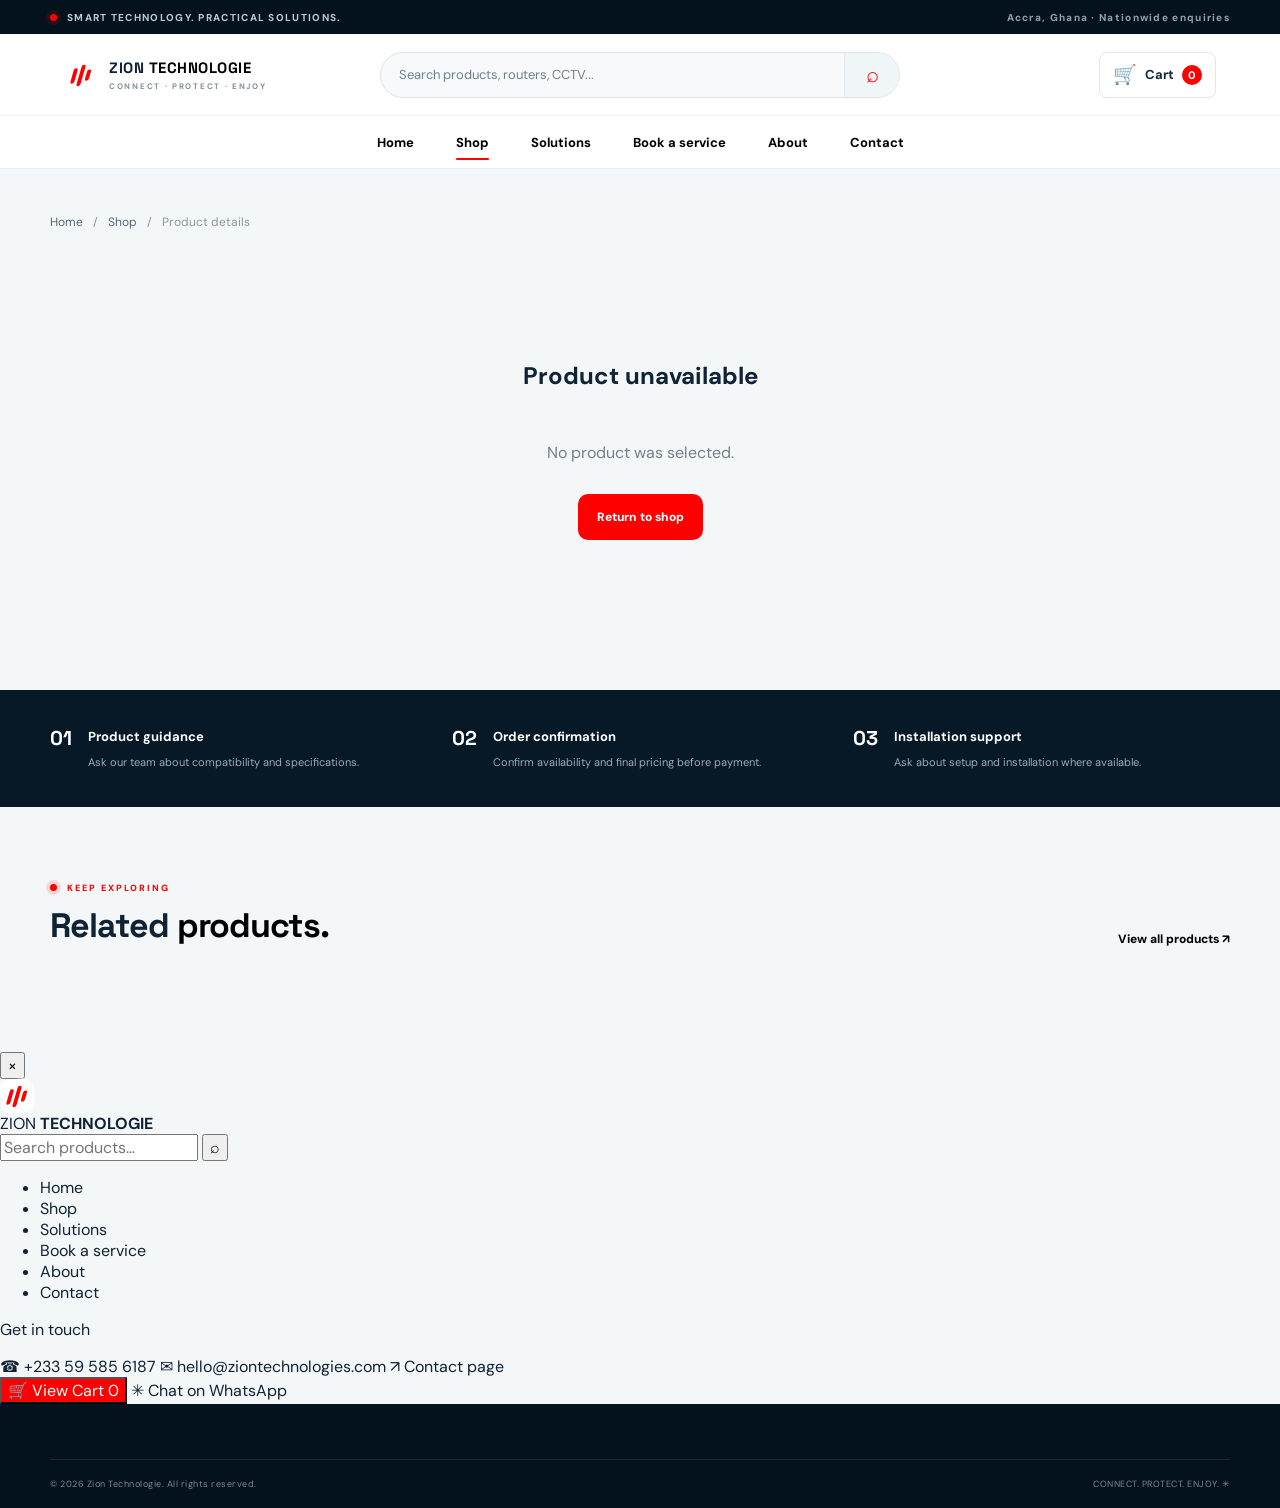
<file: product.html>
<!doctype html>
<html lang="en-GH">
<head>
  <meta charset="utf-8">
  <meta name="viewport" content="width=device-width,initial-scale=1">
  <meta name="theme-color" content="#071827">
  <meta name="description" content="View product details and order networking, CCTV and smart technology products from Zion Technologie.">
  <title>Product Details | Zion Technologie</title>

  <link rel="preconnect" href="https://fonts.googleapis.com">
  <link rel="preconnect" href="https://fonts.gstatic.com" crossorigin>
  <link href="https://fonts.googleapis.com/css2?family=DM+Sans:wght@400;500;600;700;800&family=Space+Grotesk:wght@400;500;600;700&display=swap" rel="stylesheet">

  <link rel="stylesheet" href="style.css">
  <link rel="stylesheet" href="product-details.css">
  <script src="product-details.js" defer></script>
</head>

<body class="product-page">

  <div class="announcement">
    <span class="pulse"></span>
    SMART TECHNOLOGY. PRACTICAL SOLUTIONS.
    <span class="announce-right">Accra, Ghana · Nationwide enquiries</span>
  </div>

<header class="site-header">

  <!-- TOP ROW: LOGO, SEARCH AND CART -->
  <div class="header-top">

    <a class="brand" href="#home" aria-label="Zion Technologie home">
      <span class="brand-mark">
        <i></i>
        <i></i>
        <i></i>
      </span>

      <span>
        ZION <b>TECHNOLOGIE</b>
        <small>CONNECT · PROTECT · ENJOY</small>
      </span>
    </a>

    <div class="header-search-wrap" id="headerSearchWrap">
      <form class="header-search" id="headerSearchForm">
        <input
          type="search"
          id="headerSearchInput"
          placeholder="Search products, routers, CCTV..."
          autocomplete="off"
        >
        <button type="submit" aria-label="Search">⌕</button>
      </form>

      <div class="search-suggestions" id="searchSuggestions"></div>
    </div>

    <div class="header-actions">

      <button class="cart-button" id="cartOpen" aria-label="Open shopping cart">
        <span class="cart-icon">🛒</span>
        <span class="cart-label">Cart</span>
        <span id="cartCount">0</span>
      </button>

        <button class="mobile-menu" id="mobileMenu" aria-label="Open navigation" aria-expanded="false">
          <span class="hamburger-box">
            <span class="hamburger-inner"></span>
          </span>
        </button>

    </div>

  </div>

  <!-- SECOND ROW: NAVIGATION -->
  <div class="header-nav">
    <nav id="navigation">
      <a href="#home" class="nav-link">Home</a>
      <a href="#catalogue" class="nav-link active">Shop</a>
      <a href="#solutions" class="nav-link">Solutions</a>
      <a href="contact.html?type=booking" class="nav-link">Book a service</a>
      <a href="#about" class="nav-link">About</a>
      <a href="contact.html" class="nav-link">Contact</a>
    </nav>
  </div>

</header>

  <main>
    <section class="product-details-section">
      <div class="product-details-container">

        <div class="product-breadcrumb">
          <a href="index.html">Home</a>
          <span>/</span>
          <a href="index.html#catalogue">Shop</a>
          <span>/</span>
          <span id="breadcrumbProduct">Product details</span>
        </div>

        <div id="productDetails">
          <div class="product-loading">
            <div class="loading-spinner"></div>
            <p>Loading product details...</p>
          </div>
        </div>

      </div>
    </section>

    <section class="product-benefits">
      <div class="product-benefit">
        <span>01</span>
        <div>
          <strong>Product guidance</strong>
          <p>Ask our team about compatibility and specifications.</p>
        </div>
      </div>

      <div class="product-benefit">
        <span>02</span>
        <div>
          <strong>Order confirmation</strong>
          <p>Confirm availability and final pricing before payment.</p>
        </div>
      </div>

      <div class="product-benefit">
        <span>03</span>
        <div>
          <strong>Installation support</strong>
          <p>Ask about setup and installation where available.</p>
        </div>
      </div>
    </section>

    <section class="related-products-section">
      <div class="product-details-container">
        <div class="related-heading">
          <div>
            <div class="eyebrow"><span></span> KEEP EXPLORING</div>
            <h2>Related <em>products.</em></h2>
          </div>

          <a href="index.html#catalogue">View all products ↗</a>
        </div>

        <div class="related-products-grid" id="relatedProducts"></div>
      </div>
    </section>
  </main>

  <!-- MOBILE NAVIGATION DRAWER -->
  <nav class="mobile-nav-drawer" id="mobileNavDrawer" aria-hidden="true" aria-label="Main navigation">
    <div class="mobile-nav-backdrop" id="mobileNavBackdrop"></div>
    <div class="mobile-nav-panel">
      <div class="mobile-nav-header">
        <button class="mobile-nav-close" id="mobileNavClose" aria-label="Close navigation">×</button>
        <a href="index.html#home" class="mobile-brand">
          <span class="brand-mark"><i></i><i></i><i></i></span>
          <span>ZION <b>TECHNOLOGIE</b></span>
        </a>
      </div>

      <div class="mobile-nav-search">
        <form class="mobile-search-form">
          <input type="search" placeholder="Search products…" aria-label="Search products">
          <button type="submit">⌕</button>
        </form>
      </div>

      <ul class="mobile-nav-list" role="menubar">
        <li role="none"><a href="#home" class="mobile-nav-link" role="menuitem">Home</a></li>
        <li role="none"><a href="#catalogue" class="mobile-nav-link" role="menuitem">Shop</a></li>
        <li role="none"><a href="#solutions" class="mobile-nav-link" role="menuitem">Solutions</a></li>
        <li role="none"><a href="contact.html?type=booking" class="mobile-nav-link" role="menuitem">Book a service</a></li>
        <li role="none"><a href="#about" class="mobile-nav-link" role="menuitem">About</a></li>
        <li role="none"><a href="contact.html" class="mobile-nav-link" role="menuitem">Contact</a></li>
      </ul>

      <div class="mobile-nav-divider"></div>

      <div class="mobile-nav-contact">
        <p class="mobile-nav-label">Get in touch</p>
        <a href="tel:+233595856187" class="mobile-nav-contact-item">
          <span>☎</span> +233 59 585 6187
        </a>
        <a href="mailto:hello@ziontechnologies.com" class="mobile-nav-contact-item">
          <span>✉</span> hello@ziontechnologies.com
        </a>
        <a href="contact.html" class="mobile-nav-contact-item">
          <span>↗</span> Contact page
        </a>
      </div>

      <div class="mobile-nav-actions">
        <button class="mobile-nav-btn primary" id="mobileCartOpen">
          <span>🛒</span> View Cart <span id="mobileCartCount">0</span>
        </button>
        <a href="https://wa.me/233595856187" class="mobile-nav-btn secondary" target="_blank" rel="noopener">
          <span>✳</span> Chat on WhatsApp
        </a>
      </div>
    </div>
  </nav>

  <footer>
    <div class="container footer-bottom">
      <span>© <span id="year"></span> Zion Technologie. All rights reserved.</span>
      <span>CONNECT. PROTECT. ENJOY. ✳</span>
    </div>
  </footer>

  <div class="product-toast" id="productToast" role="status" aria-live="polite"></div>

</body>
</html>
</file>
<file: style.css>
/* =========================================================
   ZION TECHNOLOGIE — ADVANCED STOREFRONT
   Clean Responsive Stylesheet
   Sticky Two-Row Header | Live Product Search
   Desktop: Large Hero + 2x2 Grid
   Mobile: Large Hero Image Only
========================================================= */

/* 01. DESIGN TOKENS
--------------------------------------------------------- */

:root {
  --ink: #102235;
  --navy: #071827;
  --navy2: #0d263a;
  --cyan:  #ff0000;
  --cyan2: #ff0000;

  --paper: #f4f7f8;
  --white: #fff;
  --muted: #6b7a87;
  --line: #e2e9ed;
  --radius: 18px;
  --shadow: 0 22px 60px rgba(7, 24, 39, .10);
}

/* 02. GLOBAL STYLES
--------------------------------------------------------- */

* {
  box-sizing: border-box;
}

html {
  scroll-behavior: smooth;
  scroll-padding-top: 150px;
  overflow-x: hidden;
}

body {
  margin: 0;
  color: var(--ink);
  font-family: "DM Sans", sans-serif;
  background: #fff;
  overflow-x: hidden;
  max-width: 100%;
}

button,
input,
select,
textarea {
  font: inherit;
}

img {
  max-width: 100%;
  height: auto;
  display: block;
}

button,
a {
  -webkit-tap-highlight-color: transparent;
}

a {
  color: inherit;
  text-decoration: none;
}

.container {
  width: min(1180px, calc(100% - 48px));
  margin: auto;
}

/* 03. ANNOUNCEMENT BAR
--------------------------------------------------------- */

.announcement {
  height: 34px;
  background: #04121e;
  color: #b8c9d4;
  padding: 0 max(24px, calc((100% - 1180px) / 2));
  display: flex;
  align-items: center;
  gap: 10px;
  font-size: 10px;
  letter-spacing: 1.3px;
  font-weight: 800;
}

.pulse,
.eyebrow span {
  width: 7px;
  height: 7px;
  background: var(--cyan);
  border-radius: 50%;
  display: inline-block;
  box-shadow: 0 0 0 4px #00b8d922;
}

.announce-right {
  margin-left: auto;
  color: #8ea2b0;
}

/* 04. STICKY TWO-ROW HEADER
--------------------------------------------------------- */

.site-header {
  width: 100%;
  display: flex;
  flex-direction: column;
  padding: 0;
  margin: 0;
  gap: 0;
  background: #fff;
  position: sticky;
  top: 0;
  z-index: 1000;
  border-bottom: 1px solid #e8edf1;
  isolation: isolate;
  overflow: visible;
}

/* TOP ROW */

.header-top {
  width: 100%;
  min-height: 82px;
  padding: 14px 5%;
  display: grid;
  grid-template-columns: 1fr minmax(260px, 520px) 1fr;
  align-items: center;
  gap: 30px;
  border-bottom: 1px solid #edf0f3;
  position: relative;
  z-index: 2;
  overflow: visible;
}

/* LOGO */

.brand {
  display: flex;
  align-items: center;
  gap: 11px;
  font: 700 15px "Space Grotesk", sans-serif;
  letter-spacing: .5px;
}

.header-top .brand {
  justify-self: start;
}

.brand b {
  color: #008ba9;
}

.brand small {
  display: block;
  font: 700 8px "DM Sans", sans-serif;
  letter-spacing: 1.7px;
  color: #82909a;
  margin-top: 4px;
}

.brand-mark {
  width: 34px;
  height: 34px;
  background: var(--navy);
  border-radius: 10px;
  display: flex;
  align-items: center;
  justify-content: center;
  gap: 3px;
  transform: rotate(-4deg);
  flex-shrink: 0;
}

.brand-mark i {
  width: 4px;
  border-radius: 4px;
  background: var(--cyan);
  height: 15px;
  display: block;
  transform: skew(-20deg);
}

.brand-mark i:nth-child(2) {
  height: 21px;
}

.brand-mark i:nth-child(3) {
  height: 11px;
}

/* HEADER SEARCH */

.header-search-wrap {
  position: relative;
  width: 100%;
  max-width: 580px;
  justify-self: center;
  z-index: 3;
}

.header-search {
  width: 100%;
  height: 46px;
  display: flex;
  align-items: center;
  gap: 12px;
  padding: 0;
  border: 1px solid #dce4e9;
  border-radius: 30px;
  background: #f7f9fa;
  color: #647481;
  overflow: hidden;
  transition: border-color .2s, box-shadow .2s, background .2s;
}

.header-search:hover {
  border-color: #087f8c;
  background: #fff;
}

.header-search:focus-within {
  border-color: #087f8c;
  box-shadow: 0 0 0 3px rgba(8, 127, 140, .10);
  background: #fff;
}

.header-search input {
  flex: 1;
  width: 100%;
  min-width: 0;
  height: 100%;
  padding: 0 18px;
  border: 0;
  outline: 0;
  background: transparent;
  color: #071827;
  font-size: 13px;
}

.header-search input::placeholder {
  color: #71808c;
}

.header-search button {
  width: 55px;
  height: 100%;
  flex-shrink: 0;
  border: 0;
  border-left: 1px solid #e5eaee;
  background: #f0f5f7;
  color: #087f8c;
  cursor: pointer;
  font-size: 22px;
  transition: background .2s;
}

.header-search button:hover {
  background: #e4f0f3;
}

/* LIVE SEARCH SUGGESTIONS */

.search-suggestions {
  position: absolute;
  top: calc(100% + 10px);
  left: 0;
  right: 0;
  display: none;
  max-height: 460px;
  overflow-y: auto;
  background: #fff;
  border: 1px solid #e5eaf0;
  border-radius: 15px;
  box-shadow: 0 18px 50px rgba(0, 0, 0, .18);
  z-index: 4;
}

.search-suggestions.show {
  display: block;
}

.search-suggestion-item {
  display: flex;
  align-items: center;
  gap: 14px;
  padding: 12px 15px;
  color: #071827;
  text-decoration: none;
  border-bottom: 1px solid #edf1f4;
  transition: background .2s;
}

.search-suggestion-item:last-child {
  border-bottom: 0;
}

.search-suggestion-item:hover {
  background: #f3f8fa;
}

.search-suggestion-item img {
  width: 58px;
  height: 58px;
  flex-shrink: 0;
  object-fit: contain;
  border-radius: 9px;
  background: #f3f6f8;
}

.search-suggestion-info {
  display: flex;
  flex-direction: column;
  gap: 4px;
  min-width: 0;
}

.search-suggestion-info strong {
  font-size: 14px;
  font-weight: 700;
}

.search-suggestion-info small {
  color: #71808d;
  font-size: 12px;
}

.search-suggestion-info b {
  color: #087f8c;
  font-size: 13px;
}

.search-empty {
  padding: 25px 18px;
  text-align: center;
  color: #71808d;
  font-size: 13px;
}

.search-empty strong {
  display: block;
  color: var(--ink);
  margin-bottom: 6px;
}

.search-empty p {
  margin: 0;
}

/* SEARCH BACKDROP */

.search-backdrop {
  position: fixed;
  inset: 0;
  background: rgba(7, 24, 39, .38);
  backdrop-filter: blur(2px);
  z-index: 900;
  display: none;
}

.search-backdrop.show {
  display: block;
}

/* CART AND HEADER ACTIONS */

.header-actions {
  display: flex;
  justify-content: flex-end;
  align-items: center;
  gap: 15px;
}

.icon-btn,
.mobile-menu {
  border: 0;
  background: #f1f5f6;
  width: 40px;
  height: 40px;
  border-radius: 12px;
  font-size: 23px;
  cursor: pointer;
  color: var(--ink);
}

.cart-button {
  min-width: 48px;
  height: 46px;
  padding: 0 13px;
  display: inline-flex;
  align-items: center;
  justify-content: center;
  gap: 8px;
  border: 1px solid #e1e7eb;
  border-radius: 8px;
  background: #fff;
  color: #102b3d;
  font-size: 13px;
  font-weight: 700;
  cursor: pointer;
  transition: .2s;
}

.cart-button:hover {
  border-color: #087f8c;
  color: #087f8c;
}

.cart-icon {
  font-size: 19px;
}

#cartCount {
  min-width: 20px;
  height: 20px;
  padding: 0 5px;
  display: inline-flex;
  align-items: center;
  justify-content: center;
  border-radius: 50px;
  background: #087f8c;
  color: #fff;
  font-size: 11px;
  font-weight: 800;
}

.mobile-menu {
  display: none;
}

/* SECOND ROW: NAVIGATION */

.header-nav {
  width: 100%;
  min-height: 52px;
  display: flex;
  justify-content: center;
  align-items: center;
  background: #fff;
  position: relative;
  z-index: 1;
}

.header-nav nav {
  width: 100%;
  display: flex;
  justify-content: center;
  align-items: center;
  gap: 42px;
}

.header-nav .nav-link {
  position: relative;
  padding: 17px 0;
  color: #526371;
  font-size: 13px;
  font-weight: 700;
  text-decoration: none;
  transition: color .2s;
}

.header-nav .nav-link:hover,
.header-nav .nav-link.active {
  color: #087f8c;
}

.header-nav .nav-link.active::after {
  content: "";
  position: absolute;
  left: 0;
  right: 0;
  bottom: 8px;
  height: 2px;
  border-radius: 5px;
  background: #087f8c;
}

/* 05. HERO SECTION
--------------------------------------------------------- */

.hero {
  position: relative;
  z-index: 0;
  margin-top: 28px;
}

.eyebrow {
  display: flex;
  align-items: center;
  gap: 10px;
  font-size: 9px;
  font-weight: 800;
  letter-spacing: 2px;
  color: #008ba9;
}

.eyebrow.light {
  color: #a8c1ce;
}

.hero-overline {
  font-size: 10px;
  letter-spacing: 2px;
  color: #67d9e8;
  font-weight: 800;
  margin: 32px 0 15px;
}

.hero h1,
.section h2,
.feature-band h2,
.booking-copy h2,
.contact-cta h2 {
  font: 600 clamp(42px, 5.2vw, 68px)/1.04 "Space Grotesk", sans-serif;
  letter-spacing: -3px;
  margin: 0;
}

.hero h1 em,
.section h2 em,
.feature-band h2 em,
.booking-copy h2 em,
.contact-cta h2 em {
  font-style: normal;
  color: var(--cyan);
}

.hero-description {
  max-width: 520px;
  color: #b4c5cf;
  line-height: 1.85;
  font-size: 14px;
  margin: 24px 0 28px;
}

.hero-actions {
  display: flex;
  gap: 12px;
  flex-wrap: wrap;
}

.button {
  border: 0;
  border-radius: 10px;
  padding: 15px 19px;
  display: inline-flex;
  align-items: center;
  justify-content: center;
  gap: 20px;
  font-size: 12px;
  font-weight: 800;
  cursor: pointer;
  transition: .2s;
}

.button:hover {
  transform: translateY(-2px);
}

.primary {
  background: var(--cyan);
  color: #042033;
}

.ghost {
  border: 1px solid #ffffff44;
  color: #fff;
  background: transparent;
}

.hero-proof {
  display: flex;
  gap: 20px;
  flex-wrap: wrap;
  margin-top: 38px;
  color: #9cb0bc;
  font-size: 10px;
}

.hero-grid {
  background-image:
    linear-gradient(#10223508 1px, transparent 1px),
    linear-gradient(90deg, #10223508 1px, transparent 1px);
}

.hero-orb {
  background: #00b8d9;
  opacity: .08;
}

.hero-inner {
  display: grid;
  grid-template-columns: 1fr .95fr;
  gap: 70px;
  align-items: center;
  position: relative;
}

/* 06. HERO IMAGE COMPOSITION
--------------------------------------------------------- */

.hero-visual {
  display: grid;
  grid-template-columns: 1.05fr 1fr;
  gap: 14px;
  width: 100%;
  min-width: 0;
  height: 460px;
  position: relative;
}

.hero-feature-box {
  position: relative;
  min-width: 0;
  height: 100%;
  margin-left: 12px;
  overflow: hidden;
  border-radius: 18px;
  background: #102d40;
  isolation: isolate;
  box-shadow: 0 30px 90px #0006;
}

.hero-feature-box .hero-slide {
  position: absolute;
  inset: 0;
  width: 100%;
  height: 100%;
  display: block;
  object-fit: cover;
  object-position: center;
  opacity: 0;
  visibility: hidden;
  z-index: 0;
  transition: opacity 1.2s ease, visibility 1.2s ease;
}

.hero-feature-box .hero-slide.active {
  opacity: 1;
  visibility: visible;
}

.hero-feature-box .hero-slide[src$=".png"] {
  object-fit: contain;
  padding: 25px;
  background: #18364b;
}

.hero-box-overlay {
  position: absolute;
  inset: 0;
  z-index: 2;
  display: flex;
  flex-direction: column;
  justify-content: flex-end;
  padding: 25px;
  color: #fff;
  pointer-events: none;
  background: linear-gradient(
    180deg,
    transparent 25%,
    rgba(3, 15, 27, .35) 55%,
    rgba(3, 15, 27, .92) 100%
  );
}

.hero-box-overlay > span,
.small-box-overlay > span {
  font-size: 10px;
  font-weight: 800;
  letter-spacing: 1.5px;
  color: #00c5df;
}

.hero-box-overlay h3 {
  font-family: "Space Grotesk", sans-serif;
  font-size: clamp(25px, 3vw, 38px);
  line-height: 1.05;
  margin: 12px 0 8px;
}

.hero-box-overlay p {
  max-width: 230px;
  font-size: 12px;
  line-height: 1.7;
  color: rgba(255, 255, 255, .78);
  margin: 0;
}

.hero-slide-indicators {
  position: absolute;
  z-index: 3;
  bottom: 18px;
  right: 20px;
  display: flex;
  align-items: center;
  gap: 6px;
}

.hero-slide-indicators span {
  display: block;
  width: 7px;
  height: 7px;
  border-radius: 20px;
  background: rgba(255, 255, 255, .45);
  transition: width .3s ease, background .3s ease;
}

.hero-slide-indicators span.active {
  width: 23px;
  background: var(--cyan);
}

/* RIGHT-SIDE 2X2 IMAGE GRID */

.hero-small-grid {
  display: grid;
  grid-template-columns: repeat(2, minmax(0, 1fr));
  grid-template-rows: repeat(2, minmax(0, 1fr));
  gap: 14px;
  min-width: 0;
  min-height: 0;
}

.hero-small-box {
  position: relative;
  min-width: 0;
  min-height: 0;
  overflow: hidden;
  border-radius: 18px;
  background: #173247;
}

.hero-small-box img {
  width: 100%;
  height: 100%;
  display: block;
  object-fit: contain;
  object-position: center;
  padding: 12px;
  transition: transform .5s ease;
}

.hero-small-box:hover img {
  transform: scale(1.06);
}

.small-box-overlay {
  position: absolute;
  inset: 0;
  display: flex;
  flex-direction: column;
  justify-content: flex-end;
  padding: 14px;
  background: linear-gradient(
    180deg,
    transparent 35%,
    rgba(3, 15, 27, .85) 100%
  );
}

.small-box-overlay h3 {
  color: #fff;
  font-family: "Space Grotesk", sans-serif;
  font-size: 15px;
  margin: 5px 0 0;
}

.hero-visual .floating-card,
.hero-visual .hero-index {
  display: none;
}

.hero-bottom {
  display: flex;
  justify-content: space-between;
  color: #718997;
  font-size: 8px;
  letter-spacing: 2px;
  margin-top: 48px;
  position: relative;
}

/* 07. TRUST STRIP
--------------------------------------------------------- */

.trust-strip {
  border-bottom: 1px solid var(--line);
}

.trust-grid {
  display: grid;
  grid-template-columns: repeat(4, 1fr);
  padding: 25px 0;
}

.trust-grid div {
  display: flex;
  align-items: center;
  gap: 13px;
  border-right: 1px solid var(--line);
  padding-left: 25px;
}

.trust-grid div:first-child {
  padding-left: 0;
}

.trust-grid div:last-child {
  border: 0;
}

.trust-grid b {
  font: 700 18px "Space Grotesk", sans-serif;
  color: #00a5c5;
}

.trust-grid span {
  font-size: 11px;
  font-weight: 700;
}

/* 08. GENERAL SECTIONS
--------------------------------------------------------- */

.section {
  padding: 100px 0;
}

.section-head {
  display: flex;
  align-items: end;
  justify-content: space-between;
  gap: 50px;
  margin-bottom: 48px;
}

.section h2 {
  font-size: 48px;
  color: var(--navy);
  margin-top: 18px;
}

.section-head > p {
  max-width: 390px;
  color: var(--muted);
  font-size: 13px;
  line-height: 1.9;
  margin: 0 0 4px;
}

/* 09. PRODUCT CATALOGUE
--------------------------------------------------------- */

.catalogue-toolbar {
  display: flex;
  align-items: center;
  justify-content: space-between;
  gap: 20px;
  padding: 17px 0;
  border-top: 1px solid var(--line);
}

.catalogue-title b {
  display: block;
  font: 700 15px "Space Grotesk", sans-serif;
}

.catalogue-title span {
  font-size: 10px;
  color: #87949d;
}

.toolbar-controls {
  display: flex;
  gap: 10px;
}

.search-field {
  height: 42px;
  border: 1px solid var(--line);
  border-radius: 9px;
  display: flex;
  align-items: center;
  padding: 0 12px;
  gap: 8px;
}

.search-field span {
  font-size: 20px;
  color: #7d8d97;
}

.search-field input {
  border: 0;
  outline: 0;
  width: 190px;
  font-size: 11px;
}

.toolbar-controls select {
  border: 1px solid var(--line);
  border-radius: 9px;
  padding: 0 12px;
  color: #53616b;
  font-size: 11px;
  background: #fff;
}

.filter-row {
  display: flex;
  gap: 8px;
  overflow: auto;
  padding: 15px 0 24px;
  scrollbar-width: thin;
}

.filter {
  border: 1px solid var(--line);
  border-radius: 30px;
  padding: 10px 15px;
  background: #fff;
  color: #63717b;
  font-size: 10px;
  font-weight: 700;
  white-space: nowrap;
  cursor: pointer;
}

.filter.active,
.filter:hover {
  background: var(--navy);
  border-color: var(--navy);
  color: #fff;
}

.product-grid {
  display: grid;
  grid-template-columns: repeat(4, 1fr);
  gap: 18px;
}

.product-card {
  border: 1px solid var(--line);
  border-radius: 15px;
  overflow: hidden;
  background: #fff;
  transition: .25s;
  position: relative;
  min-width: 0;
}

.product-card:hover {
  transform: translateY(-5px);
  box-shadow: var(--shadow);
  border-color: #c9dce3;
}

/* PRODUCT CARD IMAGES — LARGER DISPLAY */

.product-image {
  width: 100%;
  height: 250px;
  padding: 5px;
  background: #ffffff;
  position: relative;
  overflow: hidden;
  display: flex;
  align-items: center;
  justify-content: center;
}

.product-image img {
  display: block;
  width: 100%;
  height: 100%;
  object-fit: contain;
  object-position: center;
  padding: 0;
  transition: transform .35s ease;
}

.product-card:hover .product-image img {
  transform: scale(1.06);
}

.product-card:hover .product-image img {
  transform: scale(1.04);
}

.product-tag {
  position: absolute;
  left: 12px;
  top: 12px;
  background: #fff;
  color: #087e96;
  padding: 6px 9px;
  border-radius: 5px;
  font-size: 8px;
  font-weight: 800;
  letter-spacing: .7px;
  z-index: 2;
}

.wish-btn {
  position: absolute;
  right: 12px;
  top: 12px;
  width: 32px;
  height: 32px;
  border: 0;
  border-radius: 50%;
  background: #ffffffed;
  font-size: 17px;
  cursor: pointer;
  color: #60717c;
  z-index: 2;
}

.wish-btn.active {
  color: #e14b61;
}

.product-info {
  padding: 17px;
}

.product-type {
  font-size: 8px;
  color: #0099b8;
  letter-spacing: 1.3px;
  font-weight: 800;
}

.product-info h3 {
  font: 700 15px "Space Grotesk", sans-serif;
  margin: 8px 0;
}

.product-info p {
  font-size: 10px;
  line-height: 1.65;
  color: #77858f;
  min-height: 34px;
  margin: 0 0 15px;
}


/* HIDE PRODUCT DESCRIPTIONS IN ALL SCREEN SIZES */
.product-info p {
  display: none;
}

.product-bottom {
  display: flex;
  align-items: center;
  justify-content: space-between;
  gap: 3px;
}


.product-price {
  display: flex;
  align-items: flex-start;
  gap: 2px;
  color: #ff0000;
  font-size: 18px;
  font-weight: 800;
  line-height: 1;
  letter-spacing: -1px;
  margin: 10px 0;
}

.add-btn {
  border: 0;
  background: #e9f9fc;
  color: #007d96;
  border-radius: 8px;
  padding: 10px 11px;
  font-size: 9px;
  font-weight: 800;
  cursor: pointer;
}

.add-btn:hover {
  background: var(--cyan);
  color: #052033;
}

.view-btn {
  display: block;
  border: 0;
  background: transparent;
  color: #788791;
  font-size: 9px;
  text-decoration: underline;
  margin-top: 12px;
  padding: 0;
  cursor: pointer;
}

.empty-results {
  grid-column: 1 / -1;
  padding: 50px;
  text-align: center;
  color: var(--muted);
  border: 1px dashed var(--line);
  border-radius: 15px;
}

.catalogue-note {
  margin-top: 24px;
  padding: 14px 16px;
  background: #f5f8f9;
  border-radius: 9px;
  color: #72818a;
  font-size: 10px;
  line-height: 1.6;
}

.catalogue-note span {
  color: #0099b8;
  margin-right: 8px;
}

/* 10. FEATURE BAND
--------------------------------------------------------- */

.feature-band {
  background: var(--navy);
  color: #fff;
  padding: 76px 0;
}

.feature-layout {
  display: grid;
  grid-template-columns: 1fr 1fr auto;
  align-items: center;
  gap: 45px;
}

.feature-band h2 {
  font-size: 43px;
  margin-top: 18px;
}

.feature-band p {
  font-size: 12px;
  color: #a8bac5;
  line-height: 1.9;
  max-width: 430px;
}

.feature-band .button {
  white-space: nowrap;
}

/* 11. SERVICES
--------------------------------------------------------- */

.services {
  background: #f5f8f9;
}

.service-grid {
  display: grid;
  grid-template-columns: repeat(3, 1fr);
  gap: 14px;
}

.service-card {
  background: #fff;
  border: 1px solid #e6ecef;
  border-radius: 14px;
  padding: 25px;
  min-height: 235px;
  position: relative;
  transition: .2s;
}

.service-card:hover {
  box-shadow: var(--shadow);
  transform: translateY(-3px);
}

.service-number {
  font-size: 8px;
  letter-spacing: 1.5px;
  font-weight: 800;
  color: #82919a;
}

.service-icon {
  position: absolute;
  right: 24px;
  top: 22px;
  width: 40px;
  height: 40px;
  border-radius: 12px;
  background: #e9faff;
  color: #0097b4;
  display: grid;
  place-items: center;
  font-size: 22px;
}

.service-card h3 {
  font: 700 18px "Space Grotesk", sans-serif;
  margin: 35px 0 9px;
}

.service-card p {
  font-size: 11px;
  color: #788690;
  line-height: 1.7;
  min-height: 38px;
}

.service-card button {
  border: 0;
  background: none;
  padding: 0;
  color: #008ba9;
  font-size: 10px;
  font-weight: 800;
  cursor: pointer;
}

/* 12. BOOKING
--------------------------------------------------------- */

.booking-section {
  background: #081b2a;
  padding: 95px 0;
  color: #fff;
}

.booking-layout {
  display: grid;
  grid-template-columns: .8fr 1.2fr;
  gap: 80px;
  align-items: start;
}

.booking-copy h2 {
  font-size: 53px;
  margin: 20px 0;
}

.booking-copy > p {
  color: #a8bac5;
  font-size: 13px;
  line-height: 1.9;
  max-width: 390px;
}

.booking-assurance {
  display: grid;
  gap: 14px;
  margin-top: 35px;
  color: #b9c9d1;
  font-size: 10px;
}

.booking-form {
  background: #fff;
  color: var(--ink);
  padding: 30px;
  border-radius: 17px;
}

.form-top {
  display: flex;
  justify-content: space-between;
  gap: 15px;
  align-items: center;
  border-bottom: 1px solid var(--line);
  padding-bottom: 17px;
  margin-bottom: 20px;
}

.form-top b {
  font: 700 12px "Space Grotesk", sans-serif;
}

.form-top span {
  font-size: 9px;
  color: #83919a;
}

.form-grid {
  display: grid;
  grid-template-columns: 1fr 1fr;
  gap: 16px;
}

.form-grid label {
  font-size: 10px;
  font-weight: 800;
  color: #52616b;
  display: grid;
  gap: 8px;
}

.form-grid .wide {
  grid-column: 1 / -1;
}

.form-grid input,
.form-grid select,
.form-grid textarea {
  width: 100%;
  border: 1px solid #e1e8eb;
  border-radius: 8px;
  padding: 12px;
  color: var(--ink);
  outline: none;
  font-size: 11px;
  background: #fff;
}

.form-grid input:focus,
.form-grid select:focus,
.form-grid textarea:focus {
  border-color: #00a9c8;
  box-shadow: 0 0 0 3px #00b8d91b;
}

.form-grid textarea {
  resize: vertical;
}

.submit-button {
  width: 100%;
  margin-top: 20px;
}

.form-footnote {
  display: block;
  text-align: center;
  color: #8a969e;
  font-size: 9px;
  margin-top: 12px;
}

/* 13. ABOUT
--------------------------------------------------------- */

.about-layout {
  display: grid;
  grid-template-columns: 1fr 1fr;
  gap: 100px;
}

.about-layout > div:first-child > p {
  max-width: 420px;
  color: var(--muted);
  font-size: 13px;
  line-height: 1.9;
  margin-top: 25px;
}

.about-points > div {
  display: flex;
  gap: 20px;
  padding: 20px 0;
  border-bottom: 1px solid var(--line);
}

.about-points > div:first-child {
  padding-top: 0;
}

.about-points > div > b {
  font: 700 17px "Space Grotesk", sans-serif;
  color: #00a6c5;
}

.about-points strong {
  display: block;
  font: 700 14px "Space Grotesk", sans-serif;
}

.about-points small {
  display: block;
  color: #81909a;
  font-size: 10px;
  margin-top: 6px;
}

/* 14. CONTACT
--------------------------------------------------------- */

.contact-cta {
  background: #0b293c;
  color: #fff;
  padding: 75px 0;
}

.contact-layout {
  display: flex;
  justify-content: space-between;
  align-items: center;
  gap: 40px;
}

.contact-cta h2 {
  font-size: 46px;
  margin-top: 17px;
}

.contact-cta p {
  color: #aabdc8;
  font-size: 12px;
  line-height: 1.8;
}

.contact-links {
  display: grid;
  gap: 12px;
  min-width: 230px;
}

.contact-links .ghost {
  border-color: #ffffff55;
}

.contact-links small {
  font-size: 9px;
  color: #8ca2af;
}

/* 15. FOOTER
--------------------------------------------------------- */

footer {
  background: #04121e;
  color: #fff;
  padding: 55px 0 0;
}

.footer-main {
  display: grid;
  grid-template-columns: 2fr 1fr 1fr 1.4fr;
  gap: 45px;
  padding-bottom: 45px;
}

.footer-brand p {
  max-width: 260px;
  color: #8fa2af;
  font-size: 11px;
  line-height: 1.8;
  margin-top: 20px;
}

.footer-main > div:not(:first-child) {
  display: grid;
  align-content: start;
  gap: 13px;
}

.footer-main > div > b {
  font: 700 11px "Space Grotesk", sans-serif;
  margin-bottom: 5px;
}

.footer-main > div > a:not(.brand),
.footer-main > div > span {
  font-size: 10px;
  color: #91a3ae;
}

.footer-main a:hover {
  color: var(--cyan);
}

.footer-bottom {
  border-top: 1px solid #ffffff19;
  padding: 18px 0;
  display: flex;
  justify-content: space-between;
  color: #748b99;
  font-size: 9px;
  letter-spacing: .5px;
}

/* 16. CART DRAWER
--------------------------------------------------------- */

.overlay {
  position: fixed;
  inset: 0;
  background: #03111dcc;
  z-index: 40;
  opacity: 0;
  visibility: hidden;
  transition: .25s;
}

.overlay.open {
  opacity: 1;
  visibility: visible;
}

.cart-drawer {
  position: fixed;
  right: 0;
  top: 0;
  height: 100dvh;
  width: min(440px, 100%);
  background: #fff;
  z-index: 50;
  transform: translateX(105%);
  transition: .3s;
  display: flex;
  flex-direction: column;
  box-shadow: -20px 0 70px #0002;
}

.cart-drawer.open {
  transform: translateX(0);
}

.drawer-head {
  padding: 25px;
  border-bottom: 1px solid var(--line);
  display: flex;
  justify-content: space-between;
  align-items: center;
}

.drawer-head small {
  font-size: 8px;
  letter-spacing: 1.5px;
  color: #0099b8;
  font-weight: 800;
}

.drawer-head h3 {
  font: 700 21px "Space Grotesk", sans-serif;
  margin: 5px 0;
}

.drawer-head h3 span {
  font-size: 11px;
  color: #82909a;
}

.close-btn {
  border: 0;
  background: #f0f4f5;
  border-radius: 50%;
  width: 35px;
  height: 35px;
  font-size: 23px;
  cursor: pointer;
}

.cart-items {
  padding: 15px 25px;
  overflow: auto;
  flex: 1;
}

.cart-line {
  display: grid;
  grid-template-columns: 66px 1fr auto;
  gap: 13px;
  padding: 14px 0;
  border-bottom: 1px solid var(--line);
}

.cart-line img {
  width: 66px;
  height: 66px;
  object-fit: contain;
  padding: 5px;
  border-radius: 9px;
  background: #f2f5f6;
}

.cart-line strong {
  font: 700 12px "Space Grotesk", sans-serif;
  display: block;
}

.cart-line small {
  font-size: 10px;
  color: #83909a;
  display: block;
  margin-top: 5px;
}

.quantity {
  display: flex;
  align-items: center;
  gap: 9px;
  margin-top: 10px;
}

.quantity button {
  width: 23px;
  height: 23px;
  border: 1px solid var(--line);
  border-radius: 6px;
  background: #fff;
  cursor: pointer;
}

.line-price {
  font-size: 11px;
  font-weight: 800;
  white-space: nowrap;
}

.remove-line {
  border: 0;
  background: none;
  color: #c05b66;
  font-size: 9px;
  cursor: pointer;
  margin-top: 6px;
}

.empty-cart {
  text-align: center;
  padding: 55px 15px;
  color: #81909a;
  font-size: 12px;
}

.cart-bottom {
  padding: 22px 25px;
  border-top: 1px solid var(--line);
}

.subtotal {
  display: flex;
  justify-content: space-between;
  font-size: 12px;
}

.subtotal b {
  font: 700 18px "Space Grotesk", sans-serif;
}

.cart-bottom p {
  font-size: 9px;
  color: #87949d;
  line-height: 1.6;
}

.checkout {
  width: 100%;
}

/* CHECKOUT CALL BUTTON */

.checkout-call {
  display: flex;
  align-items: center;
  justify-content: center;
  width: 100%;
  min-height: 48px;
  margin-top: 10px;
  border: 1px solid #071827;
  border-radius: 7px;
  background: #071827;
  color: #fff;
  font-size: 12px;
  font-weight: 800;
  text-decoration: none;
  transition: .2s ease;
}

.checkout-call:hover {
  background: #12334a;
}

/* 17. SEARCH MODAL AND PRODUCT QUICK VIEW
--------------------------------------------------------- */

.search-modal,
.quick-view {
  position: fixed;
  inset: 0;
  z-index: 1100;
  background: #04121edb;
  display: grid;
  place-items: center;
  padding: 20px;
  opacity: 0;
  visibility: hidden;
  transition: .2s;
}

.search-modal.open,
.quick-view.open {
  opacity: 1;
  visibility: visible;
}

.search-modal-box,
.quick-view-box {
  background: #fff;
  border-radius: 18px;
  padding: 35px;
  width: min(550px, 100%);
  position: relative;
}

.search-modal-box .close-btn {
  position: absolute;
  right: 20px;
  top: 20px;
}

.search-modal h3 {
  font: 700 27px "Space Grotesk", sans-serif;
  margin: 15px 0;
}

.search-modal input {
  width: 100%;
  padding: 16px;
  border: 1px solid var(--line);
  border-radius: 9px;
  outline: none;
}

.search-modal p {
  font-size: 10px;
  color: #84919a;
}

.quick-view-box {
  width: min(760px, 100%);
  display: grid;
  grid-template-columns: 1fr 1fr;
  gap: 25px;
}

.quick-view-box img {
  width: 100%;
  height: 300px;
  object-fit: contain;
  object-position: center;
  background: #f7f9fa;
  border-radius: 12px;
  padding: 15px;
}

.quick-view-box h3 {
  font: 700 23px "Space Grotesk", sans-serif;
}

.quick-view-box p {
  font-size: 12px;
  color: #75838d;
  line-height: 1.8;
}

.quick-view-box .close-btn {
  position: absolute;
  right: 14px;
  top: 14px;
}

/* 18. TOAST NOTIFICATION
--------------------------------------------------------- */

.toast {
  position: fixed;
  top: 0;
  left: 0;
  width: 100%;
  transform: translatey(-100%);
  background: #d4edda;
  color: #155724;
  padding: 12px 20px;
  font-size: 13px;
  font-weight: 600;
  text-align: center;
  z-index: 2100;
  opacity: 0;
  pointer-events: none;
  transition: .3s ease;
  border-bottom: 1px solid #c3e6cb;
  box-shadow: 0 4px 12px rgba(0,0,0,0.08);
}

.toast.show {
  opacity: 1;
  transform: translatey(0);
  pointer-events: auto;
}

/* 19. TABLET RESPONSIVE
--------------------------------------------------------- */

@media (max-width: 1050px) {
  .hero-visual {
    height: 400px;
    gap: 10px;
  }

  .hero-small-grid {
    gap: 10px;
  }

  .hero-box-overlay {
    padding: 18px;
  }

  .small-box-overlay {
    padding: 10px;
  }
}

@media (max-width: 1000px) {
  .hero-inner {
    gap: 35px;
  }

  .product-grid {
    grid-template-columns: repeat(3, 1fr);
  }

  .feature-layout {
    grid-template-columns: 1fr 1fr;
  }

  .feature-layout .button {
    grid-column: 2;
    justify-self: start;
  }

  .booking-layout {
    gap: 35px;
  }

  .about-layout {
    gap: 50px;
  }
}

/* HEADER TABLET */

@media (max-width: 900px) {
  .header-top {
    grid-template-columns: 1fr minmax(200px, 350px) auto;
    gap: 18px;
    padding-left: 3%;
    padding-right: 3%;
  }

  .header-nav nav {
    gap: 28px;
  }
}

/* 20. MOBILE RESPONSIVE
--------------------------------------------------------- */

@media (max-width: 760px) {
  html,
  body {
    overflow-x: hidden;
    max-width: 100%;
  }

  .container {
    width: min(100% - 34px, 560px);
  }

  .announcement {
    padding: 0 17px;
    font-size: 8px;
  }

  .announce-right {
    font-size: 8px;
  }

  /* MOBILE HEADER — logo + cart on row 1, search full-width on row 2 */

  .header-top {
    min-height: auto;
    grid-template-columns: 1fr auto;
    grid-template-rows: auto auto;
    gap: 12px;
    padding: 10px 16px;
  }

  .header-top .brand {
    grid-area: 1 / 1 / 2 / 2;
    font-size: 13px;
  }

  .header-top .brand small {
    font-size: 8px;
  }

  .header-actions {
    grid-area: 1 / 2 / 2 / 3;
    justify-self: end;
  }

  .header-search-wrap {
    grid-area: 2 / 1 / 3 / 3;
    max-width: none;
    width: 100%;
  }

  .header-search {
    height: 40px;
    gap: 5px;
  }

  .header-search input {
    padding: 0 10px;
    font-size: 11px;
  }

  .header-search button {
    width: 38px;
    font-size: 19px;
  }

  .header-actions {
    gap: 8px;
  }

  .header-actions .icon-btn {
    display: none;
  }

  .cart-button {
    width: 40px;
    min-width: 40px;
    height: 40px;
    padding: 0;
    gap: 2px;
    position: relative;
  }

  .cart-label {
    display: none;
  }

  .cart-icon {
    font-size: 17px;
  }

  #cartCount {
    position: absolute;
    top: -7px;
    right: -7px;
    min-width: 18px;
    height: 18px;
    font-size: 10px;
  }

  /* Hide desktop navigation bar on mobile — drawer handles it */

  .header-nav {
    display: none;
  }

  .mobile-menu {
    display: flex;
    width: 44px;
    height: 44px;
    align-items: center;
    justify-content: center;
    border: 0;
    background: transparent;
    color: #102b3d;
    cursor: pointer;
    position: relative;
    z-index: 1100;
    padding: 0;
    margin: 0;
    border-radius: 10px;
    transition: background 0.2s ease;
  }

  .mobile-menu:hover {
    background: rgba(16, 43, 61, 0.06);
  }

  .mobile-menu[aria-expanded="true"] {
    background: rgba(16, 43, 61, 0.10);
  }

  /* Hamburger bars — animated to X */

  .hamburger-box {
    width: 20px;
    height: 16px;
    position: relative;
    display: inline-block;
  }

  .hamburger-inner {
    display: block;
    top: 50%;
    margin-top: -1.5px;
    position: absolute;
    left: 0;
    right: 0;
    height: 3px;
    background: #102b3d;
    border-radius: 2px;
    transition: all 0.35s cubic-bezier(0.4, 0, 0.2, 1);
  }

  .mobile-menu[aria-expanded="true"] .hamburger-inner {
    background: transparent;
  }

  .mobile-menu[aria-expanded="true"] .hamburger-inner::before,
  .mobile-menu[aria-expanded="true"] .hamburger-inner::after {
    background: #ff0000;
  }

  .hamburger-inner::before,
  .hamburger-inner::after {
    content: "";
    position: absolute;
    left: 0;
    right: 0;
    height: 3px;
    background: #102b3d;
    border-radius: 2px;
    transition: all 0.35s cubic-bezier(0.4, 0, 0.2, 1);
  }

  .hamburger-inner::before {
    top: -6px;
  }

  .hamburger-inner::after {
    bottom: -6px;
  }

  .mobile-menu[aria-expanded="true"] .hamburger-inner::before {
    transform: rotate(45deg) translate(4px, 4px);
    top: 0;
  }

  .mobile-menu[aria-expanded="true"] .hamburger-inner::after {
    transform: rotate(-45deg) translate(5px, -5px);
    bottom: 0;
  }

  /* ============================================================
     MOBILE NAVIGATION DRAWER — WORLD CLASS
     ============================================================ */

  .mobile-nav-drawer {
    display: none;
    position: fixed;
    inset: 0;
    z-index: 2000;
    overflow: hidden;
  }

  .mobile-nav-backdrop {
    position: absolute;
    inset: 0;
    background: rgba(7, 24, 39, 0.45);
    backdrop-filter: blur(16px) saturate(1.2);
    -webkit-backdrop-filter: blur(16px) saturate(1.2);
    opacity: 0;
    transition: opacity 0.4s cubic-bezier(0.4, 0, 0.2, 1);
    cursor: pointer;
  }

  .mobile-nav-panel {
    position: absolute;
    top: 0;
    left: 0;
    width: 290px;
    height: 100vh;
    background: #ffffff;
    box-shadow: 20px 0 60px rgba(7, 24, 39, 0.12);
    transform: translatex(-102%);
    transition: transform 0.5s cubic-bezier(0.4, 0, 0.2, 1);
    display: flex;
    flex-direction: column;
    overflow-y: auto;
    overscroll-behavior: contain;
  }

  /* Drawer open states */

  .mobile-nav-drawer.open {
    display: block;
  }

  .mobile-nav-drawer.open .mobile-nav-backdrop {
    opacity: 1;
  }

  .mobile-nav-drawer.open .mobile-nav-panel {
    transform: translatex(0);
  }

  /* Header inside drawer */

  .mobile-nav-header {
    display: flex;
    align-items: center;
    justify-content: space-between;
    padding: 22px 24px;
    border-bottom: 1px solid #f0f3f5;
    background: #fff;
  }

  .mobile-brand {
    display: flex;
    align-items: center;
    gap: 10px;
    font: 700 16px "Space Grotesk", sans-serif;
    letter-spacing: 0.4px;
    color: #102235;
  }

  .mobile-brand b {
    color: #000000;
  }

  .mobile-brand .brand-mark {
    width: 30px;
    height: 30px;
    background: #ffffff;
    border: 1px solid #e5e5e5;
    border-radius: 9px;
  }

  .mobile-nav-close {
    width: 36px;
    height: 36px;
    border: 0;
    background: #f4f7f8;
    color: #102235;
    border-radius: 10px;
    font-size: 22px;
    line-height: 1;
    cursor: pointer;
    display: grid;
    place-items: center;
    transition: all 0.2s ease;
  }

  .mobile-nav-close:hover {
    background: #ffe5e5;
    color: #ff0000;
  }

  /* Search inside drawer */

  .mobile-nav-search {
    padding: 16px 24px;
    border-bottom: 1px solid #f0f3f5;
  }

  .mobile-search-form {
    display: flex;
    gap: 8px;
    position: relative;
  }

  .mobile-search-form input {
    flex: 1;
    height: 44px;
    padding: 0 14px;
    border: 1px solid #e2e9ed;
    border-radius: 12px;
    font: 400 14px "DM Sans", sans-serif;
    color: #102235;
    background: #fafbfc;
    outline: none;
    transition: all 0.2s ease;
  }

  .mobile-search-form input:focus {
    border-color: #ff0000;
    background: #fff;
    box-shadow: 0 0 0 4px rgba(255, 0, 0, 0.08);
  }

  .mobile-search-form button {
    width: 44px;
    height: 44px;
    border: 0;
    background: #102235;
    color: #fff;
    border-radius: 12px;
    font-size: 16px;
    cursor: pointer;
    display: grid;
    place-items: center;
    transition: all 0.2s ease;
  }

  .mobile-search-form button:hover {
    background: #ff0000;
  }

  /* Navigation list */

  .mobile-nav-list {
    list-style: none;
    margin: 0;
    padding: 0;
    display: flex;
    flex-direction: column;
  }

  .mobile-nav-link {
    display: flex;
    align-items: center;
    padding: 16px 24px;
    font: 600 15px "DM Sans", sans-serif;
    color: #102235;
    border-bottom: 1px solid #f4f7f8;
    transition: all 0.2s ease;
    position: relative;
  }

  .mobile-nav-link:hover {
    background: #fafbfc;
    color: #ff0000;
    padding-left: 28px;
  }

  .mobile-nav-link.active {
    color: #ff0000;
    background: #fff5f5;
  }

  .mobile-nav-link.active::before {
    content: "";
    position: absolute;
    left: 20px;
    top: 50%;
    transform: translatey(-50%);
    width: 4px;
    height: 18px;
    background: #ff0000;
    border-radius: 2px;
  }

  /* Divider */

  .mobile-nav-divider {
    height: 1px;
    background: #f0f3f5;
    margin: 24px 0;
  }

  /* Contact section */

  .mobile-nav-contact {
    padding: 0 24px 24px;
  }

  .mobile-nav-label {
    font: 700 11px "DM Sans", sans-serif;
    letter-spacing: 1.6px;
    color: #82909a;
    margin: 0 0 14px;
    text-transform: uppercase;
  }

  .mobile-nav-contact-item {
    display: flex;
    align-items: center;
    gap: 12px;
    padding: 12px 0;
    font: 500 14px "DM Sans", sans-serif;
    color: #102235;
    border-bottom: 1px solid #f4f7f8;
    transition: all 0.2s ease;
  }

  .mobile-nav-contact-item:hover {
    color: #ff0000;
  }

  .mobile-nav-contact-item span {
    font-size: 16px;
  }

  /* Action buttons */

  .mobile-nav-actions {
    display: flex;
    flex-direction: column;
    gap: 10px;
    padding: 24px;
    border-top: 1px solid #f0f3f5;
    margin-top: auto;
  }

  .mobile-nav-btn {
    display: flex;
    align-items: center;
    justify-content: center;
    gap: 10px;
    padding: 14px 18px;
    border-radius: 12px;
    font: 600 14px "DM Sans", sans-serif;
    text-align: center;
    cursor: pointer;
    transition: all 0.2s ease;
    border: 0;
  }

  .mobile-nav-btn.primary {
    background: #102235;
    color: #ffffff;
  }

  .mobile-nav-btn.primary:hover {
    background: #ff0000;
    box-shadow: 0 10px 25px rgba(255, 0, 0, 0.25);
  }

  .mobile-nav-btn.secondary {
    background: #f4f7f8;
    color: #102235;
  }

  .mobile-nav-btn.secondary:hover {
    background: #ffe5e5;
    color: #ff0000;
  }

  /* Cart count badge */

  #mobileCartCount {
    display: inline-block;
    min-width: 20px;
    height: 20px;
    background: #ff0000;
    color: #fff;
    border-radius: 10px;
    font: 700 10px "DM Sans", sans-serif;
    text-align: center;
    line-height: 20px;
    margin-left: 6px;
  }

  /* SEARCH DROPDOWN */

  .search-suggestions {
    max-height: 65vh;
  }

  .search-suggestion-item {
    padding: 10px;
    gap: 11px;
  }

  .search-suggestion-item img {
    width: 52px;
    height: 52px;
  }

  .search-suggestion-info strong {
    font-size: 13px;
  }

  /* HERO */

  .hero {
    padding: 60px 0 20px;
  }

  .hero-inner {
    grid-template-columns: 1fr;
    gap: 35px;
  }

  .hero h1 {
    font-size: 49px;
  }

  .hero-description {
    font-size: 12px;
  }

  .hero-visual {
    grid-template-columns: 1fr;
    height: 420px;
    gap: 0;
  }

  .hero-small-grid {
    display: none;
  }

  .hero-feature-box {
    width: 100%;
    height: 100%;
    margin-left: 0;
    border-radius: 13px;
  }

  .hero-box-overlay {
    padding: 12px;
  }

  .hero-box-overlay h3 {
    font-size: 23px;
  }

  .hero-box-overlay p {
    font-size: 10px;
  }

  .hero-box-overlay > span {
    font-size: 8px;
  }

  .hero-slide-indicators {
    bottom: 12px;
    right: 12px;
  }

  .hero-feature-box .hero-slide[src$=".png"] {
    padding: 12px;
  }

  .hero-proof {
    gap: 12px;
    font-size: 9px;
  }

  .hero-bottom {
    margin-top: 30px;
    font-size: 7px;
  }

  /* TRUST STRIP */

  .trust-grid {
    grid-template-columns: 1fr 1fr;
    gap: 18px;
  }

  .trust-grid div {
    padding-left: 0;
    border: 0;
  }

  /* GENERAL SECTIONS */

  .section {
    padding: 70px 0;
  }

  .section-head {
    display: block;
    margin-bottom: 30px;
  }

  .section h2 {
    font-size: 40px;
  }

  .section-head > p {
    margin-top: 18px;
    font-size: 12px;
  }

  /* CATALOGUE */

  .catalogue-toolbar {
    display: block;
  }

  .toolbar-controls {
    margin-top: 15px;
  }

  .search-field {
    flex: 1;
  }

  .search-field input {
    width: 100%;
    min-width: 0;
  }

  .toolbar-controls select {
    max-width: 130px;
  }

  .product-grid {
    grid-template-columns: repeat(2, minmax(0, 1fr));
    gap: 10px;
  }

  .product-image {
    height: 175px;
    padding: 12px;
  }

  .product-info {
    padding: 16px;
  }

  .product-info p {
    font-size: 11px;
    min-height: 55px;
  }

  .product-price {
    font-size: 14px;
  }

  .add-btn-label {
    display: none;
  }

  .add-btn {
    padding: 12px;
    font-size: 18px;
    width: 44px;
    height: 44px;
    display: grid;
    place-items: center;
    justify-content: center;
  }

  .product-image {
    height: 190px;
    padding: 12px;
  }

  .product-info h3 {
    font-size: 15px;
    margin: 8px 0 4px;
    display: -webkit-box;
    -webkit-line-clamp: 1;
    -webkit-box-orient: vertical;
    overflow: hidden;
  }

  /* FEATURE BAND */

  .feature-band {
    padding: 60px 0;
  }

  .feature-layout {
    grid-template-columns: 1fr;
    gap: 15px;
  }

  .feature-band h2 {
    font-size: 39px;
  }

  .feature-layout .button {
    grid-column: auto;
  }

  /* SERVICES */

  .service-grid {
    grid-template-columns: 1fr 1fr;
    gap: 10px;
  }

  .service-card {
    padding: 17px;
    min-height: 225px;
  }

  .service-card h3 {
    font-size: 15px;
  }

  .service-card p {
    font-size: 10px;
  }

  .service-icon {
    right: 15px;
    top: 15px;
    width: 34px;
    height: 34px;
  }

  /* BOOKING */

  .booking-section {
    padding: 65px 0;
  }

  .booking-layout {
    grid-template-columns: 1fr;
    gap: 35px;
  }

  .booking-copy h2 {
    font-size: 46px;
  }

  .booking-form {
    padding: 20px;
  }

  .form-top {
    display: grid;
  }

  .form-grid {
    gap: 13px;
  }

  /* ABOUT */

  .about-layout {
    grid-template-columns: 1fr;
    gap: 35px;
  }

  /* CONTACT */

  .contact-layout {
    display: grid;
  }

  .contact-cta {
    padding: 60px 0;
  }

  /* FOOTER */

  .footer-main {
    grid-template-columns: 1fr 1fr;
    gap: 30px;
  }

  .footer-brand {
    grid-column: 1 / -1;
  }

  .footer-bottom {
    gap: 15px;
    line-height: 1.5;
  }

  /* QUICK VIEW */

  .quick-view-box {
    grid-template-columns: 1fr;
    max-height: 90dvh;
    overflow: auto;
  }

  .quick-view-box img {
    height: 210px;
  }
}

/* 21. SMALL MOBILE
--------------------------------------------------------- */

@media (max-width: 480px) {
  .hero-visual {
    height: 350px;
  }

  .hero-slide-indicators {
    bottom: 10px;
    right: 10px;
  }
}

/* 22. EXTRA SMALL MOBILE
--------------------------------------------------------- */

@media (max-width: 390px) {
  .header-top {
    gap: 7px;
    padding-left: 10px;
    padding-right: 10px;
  }

  .header-top .brand {
    font-size: 11px;
  }

  .header-top .brand small {
    font-size: 7px;
  }

  .header-search input {
    padding: 0 7px;
    font-size: 10px;
  }

  .header-search button {
    width: 32px;
  }

  .product-grid {
    grid-template-columns: repeat(2, minmax(0, 1fr));
  }

  .service-grid {
    grid-template-columns: 1fr;
  }

  .form-grid {
    grid-template-columns: 1fr;
  }

  .form-grid .wide {
    grid-column: auto;
  }

  .footer-main {
    gap: 25px;
  }

  .hero h1 {
    font-size: 43px;
  }
}

/* 23. ACCESSIBILITY
--------------------------------------------------------- */

@media (prefers-reduced-motion: reduce) {
  html {
    scroll-behavior: auto;
  }

  .hero-feature-box .hero-slide,
  .hero-small-box img,
  .product-image img {
    transition: none;
  }
}


/* =========================================================
   ZION TECHNOLOGIE — RED ACCENT OVERRIDE
   Replace all cyan and teal accents with #ff0000
========================================================= */

:root {
  --cyan: #ff0000;
  --cyan2: #ff0000;
}

/* Header and branding */
.brand b,
.brand-mark i,
.header-search button,
.search-suggestion-info b,
.cart-button:hover,
.header-nav .nav-link:hover,
.header-nav .nav-link.active,
.header-nav .nav-link.active::after {
  color: #ff0000;
}

.brand-mark i {
  background: #ff0000;
}

.header-search:hover,
.header-search:focus-within {
  border-color: #ff0000;
}

.header-search:focus-within {
  box-shadow: 0 0 0 3px rgba(255, 0, 0, .10);
}

.header-search button:hover {
  background: #ffe5e5;
}

.cart-button:hover {
  border-color: #ff0000;
}

#cartCount {
  background: #ff0000;
}

/* Accent indicators */
.pulse,
.eyebrow span,
.hero-slide-indicators span.active {
  background: #ff0000;
}

.pulse,
.eyebrow span {
  box-shadow: 0 0 0 4px rgba(255, 0, 0, .13);
}

/* Hero */
.eyebrow,
.hero-overline,
.hero-box-overlay > span,
.small-box-overlay > span {
  color: #ff0000;
}

.hero h1 em,
.section h2 em,
.feature-band h2 em,
.booking-copy h2 em,
.contact-cta h2 em {
  color: #ff0000;
}

.primary {
  background: #ff0000;
  color: #fff;
}

/* Trust strip */
.trust-grid b {
  color: #ff0000;
}

/* Product catalogue */
.product-tag {
  color: #ff0000;
}

.product-type {
  color: #ff0000;
}

.product-price {
  color: #ff0000;
}

.add-btn {
  background: #ffe5e5;
  color: #ff0000;
}

.catalogue-note span {
  color: #ff0000;
}

/* Services */
.service-icon {
  background: #ffe5e5;
  color: #ff0000;
}

.service-card button {
  color: #ff0000;
}

/* Forms */
.form-grid input:focus,
.form-grid select:focus,
.form-grid textarea:focus {
  border-color: #ff0000;
  box-shadow: 0 0 0 3px rgba(255, 0, 0, .10);
}

/* About */
.about-points > div > b {
  color: #ff0000;
}

/* Cart */
.drawer-head small {
  color: #ff0000;
}

/* Footer */
.footer-main a:hover {
  color: #ff0000;
}

/* Hide product categories only */
.product-info .product-type {
  display: none !important;
}

/* View product details — simple black link */

.product-info .view-btn {
  display: inline-block !important;
  visibility: visible !important;
  opacity: 1 !important;
  position: relative;
  z-index: 2;
  margin-top: 12px;
  padding: 4px 0;
  width: fit-content;
  color: #111111 !important;
  background: transparent !important;
  border: none !important;
  border-radius: 0 !important;
  font-size: 13px;
  font-weight: 600;
  text-decoration: underline;
  text-underline-offset: 3px;
  cursor: pointer;
}

.product-info .view-btn:hover {
  color: #444444 !important;
  background: transparent !important;
  text-decoration-thickness: 2px;
}


/* HIDE RED TEXT ONLY INSIDE THE HERO SECTION */
.hero .eyebrow,
.hero .hero-overline,
.hero h1 em,
.hero-box-overlay > span,
.small-box-overlay > span {
  display: none !important;
}

/* PROFESSIONAL BLACK & WHITE SERVICE ICONS */

.service-icon {
  position: absolute;
  right: 24px;
  top: 22px;

  width: 46px;
  height: 46px;

  display: grid;
  place-items: center;

  background: #ffffff !important;
  color: #000000 !important;

  border: 1px solid #e5e5e5;
  border-radius: 12px;
}

.service-icon svg {
  width: 25px;
  height: 25px;

  fill: none;
  stroke: #000000;
  stroke-width: 1.8;
  stroke-linecap: round;
  stroke-linejoin: round;
}

@media (max-width: 760px) {
  .service-icon {
    width: 40px;
    height: 40px;
    right: 15px;
    top: 15px;
  }

  .service-icon svg {
    width: 22px;
    height: 22px;
  }
}
/* PRODUCT PRICE — BLACK ONLY */
.product-price {
  color: #000000 !important;
}
/* TECHNOLOGIE TEXT — BLACK ONLY */
.brand b {
  color: #000000 !important;
}
/* LOGO BACKGROUND — WHITE ONLY */
.brand-mark {
  background: #ffffff !important;
}

/* NAVIGATION TABS — BLACK TEXT, RED ACTIVE UNDERLINE */
.header-nav .nav-link,
.header-nav .nav-link:hover,
.header-nav .nav-link.active {
  color: #000000 !important;
}

.header-nav .nav-link.active::after {
  background: #ff0000 !important;
}
</file>
<file: contact.css>
/* ZION TECHNOLOGIE — CONTACT & SERVICE BOOKING (Section Styles Only) */
/* Navbar, header, cart, search modal, and toast styles are inherited from style.css */

:root {
  --red: #ff0000;
  --navy: #071827;
  --ink: #102235;
  --muted: #687582;
  --line: #e6ebef;
  --soft: #f5f7f8;
  --white: #ffffff;
  --heading: "Manrope", Arial, sans-serif;
}

* { box-sizing: border-box; }

a { color: inherit; }
button, input, select, textarea { font: inherit; }

.contact-hero { min-height: 405px; overflow: hidden; position: relative; display: flex; align-items: center; background: var(--navy); color: #fff; }
.hero-inner { position: relative; z-index: 2; width: min(1180px, calc(100% - 60px)); margin: 0 auto; padding: 68px 0 72px; }
.eyebrow { display: flex; align-items: center; gap: 10px; color: #c8d2dc; font-size: 10px; font-weight: 800; letter-spacing: 2px; }
.eyebrow > span { width: 23px; height: 2px; background: var(--red); }
.eyebrow.dark { color: #788592; }
.contact-hero h1, .section-intro h2, .service-banner h2 { margin: 20px 0 15px; font-family: var(--heading); font-size: clamp(42px, 5.2vw, 65px); font-weight: 800; letter-spacing: -3px; line-height: 1.08; }
.contact-hero h1 em, .section-intro h2 em, .service-banner h2 em { color: var(--red); font-style: normal; }
.contact-hero p { max-width: 540px; margin: 0; color: #b9c5cf; font-size: 14px; line-height: 1.8; }
.hero-actions { display: flex; align-items: center; gap: 25px; margin-top: 29px; }
.button { min-height: 49px; display: inline-flex; justify-content: center; align-items: center; gap: 25px; padding: 0 20px; border: 1px solid transparent; border-radius: 3px; font-size: 12px; font-weight: 800; text-decoration: none; cursor: pointer; transition: transform .2s, background .2s; }
.button:hover { transform: translateY(-2px); }
.button-red { color: #fff; background: var(--red); }
.button-red:hover { background: #d90000; }
.button span { font-size: 17px; }
.hero-text-link { color: #fff; font-size: 12px; font-weight: 700; text-decoration: none; }
.hero-text-link span { margin-left: 8px; color: var(--red); }
.hero-decoration { position: absolute; top: 0; right: max(3%, calc((100vw - 1200px) / 2)); width: 440px; height: 100%; opacity: .95; }
.deco-ring { position: absolute; border: 1px solid rgba(255,255,255,.11); border-radius: 50%; }
.ring-one { width: 390px; height: 390px; top: 5px; right: 0; }
.ring-two { width: 280px; height: 280px; top: 60px; right: 55px; border-color: rgba(255,0,0,.45); }
.deco-cross { position: absolute; top: 65px; right: 90px; color: var(--red); font-size: 40px; font-weight: 300; }
.deco-dot { position: absolute; top: 275px; right: 350px; width: 9px; height: 9px; border-radius: 50%; background: var(--red); box-shadow: 0 0 24px var(--red); }
.deco-card { position: absolute; top: 123px; right: 75px; width: 205px; height: 150px; padding: 20px; border: 1px solid rgba(255,255,255,.2); background: linear-gradient(135deg, rgba(255,255,255,.12), rgba(255,255,255,.025)); backdrop-filter: blur(5px); transform: rotate(-7deg); box-shadow: 0 20px 55px rgba(0,0,0,.2); }
.deco-card span { display: block; color: var(--red); font-family: var(--heading); font-size: 37px; font-weight: 800; }
.deco-card small { display: block; margin-top: 7px; color: #c5d0d8; font-size: 8px; letter-spacing: 2px; }
.deco-card b { display: block; margin-top: 5px; color: #fff; font-size: 12px; letter-spacing: 2px; }

.contact-strip { max-width: 1180px; margin: auto; padding: 0 25px; min-height: 105px; display: grid; grid-template-columns: repeat(3, 1fr); align-items: center; border-bottom: 1px solid var(--line); }
.strip-item { display: flex; align-items: center; gap: 14px; min-height: 52px; padding: 5px 22px; text-decoration: none; border-right: 1px solid var(--line); }
.strip-item:first-child { padding-left: 0; }
.strip-item:last-child { border: 0; }
.strip-icon { width: 42px; height: 42px; display: grid; place-items: center; flex-shrink: 0; border-radius: 50%; color: var(--red); background: #fff1f1; font-size: 19px; }
.strip-item small, .strip-item strong { display: block; }
.strip-item small { color: #89949e; font-size: 9px; font-weight: 800; letter-spacing: 1.5px; }
.strip-item strong { margin-top: 5px; color: var(--navy); font-size: 13px; }

.section-shell { max-width: 1180px; margin: auto; padding-left: 25px; padding-right: 25px; }
.contact-main { display: grid; grid-template-columns: .78fr 1.22fr; gap: clamp(40px, 7vw, 95px); padding-top: 88px; padding-bottom: 95px; align-items: start; }
.section-intro h2 { margin-top: 18px; margin-bottom: 18px; color: var(--navy); font-size: clamp(38px, 4vw, 51px); letter-spacing: -2.5px; }
.section-intro > p { max-width: 390px; margin: 0; color: var(--muted); font-size: 13px; line-height: 1.85; }
.response-note { display: flex; gap: 12px; align-items: flex-start; margin-top: 27px; padding: 15px; background: var(--soft); }
.note-check { width: 23px; height: 23px; display: grid; place-items: center; flex-shrink: 0; border-radius: 50%; color: #fff; background: var(--red); font-size: 12px; }
.response-note strong, .response-note small { display: block; }
.response-note strong { color: var(--navy); font-size: 11px; }
.response-note small { margin-top: 5px; color: var(--muted); font-size: 10px; line-height: 1.5; }
.contact-side-links { margin-top: 30px; }
.contact-side-links a { display: flex; align-items: center; gap: 9px; padding: 12px 0; border-bottom: 1px solid var(--line); color: var(--navy); font-size: 11px; font-weight: 700; text-decoration: none; }
.contact-side-links a span { width: 65px; color: #929ca5; font-size: 10px; font-weight: 500; }
.contact-side-links a b { margin-left: auto; color: var(--red); font-size: 15px; }
.form-panel { min-width: 0; border: 1px solid var(--line); background: #fff; box-shadow: 0 18px 55px rgba(7,24,39,.055); }
.form-tabs { display: grid; grid-template-columns: 1fr 1fr; border-bottom: 1px solid var(--line); }
.form-tab { min-height: 58px; position: relative; border: 0; background: #f8f9fa; color: #77838e; font-size: 12px; font-weight: 800; cursor: pointer; }
.form-tab + .form-tab { border-left: 1px solid var(--line); }
.form-tab.active { color: var(--navy); background: #fff; }
.form-tab.active::after { content: ""; position: absolute; left: 0; right: 0; bottom: -1px; height: 3px; background: var(--red); }
.contact-form { padding: 30px; }
.contact-form[hidden] { display: none; }
.form-heading { margin-bottom: 23px; }
.form-heading > span { color: var(--red); font-size: 9px; font-weight: 800; letter-spacing: 1.7px; }
.form-heading h3 { margin: 8px 0 0; color: var(--navy); font-family: var(--heading); font-size: 23px; letter-spacing: -.8px; }
.field-grid { display: grid; grid-template-columns: 1fr 1fr; gap: 17px 14px; }
.field { display: flex; flex-direction: column; gap: 8px; min-width: 0; }
.field > span { color: #344352; font-size: 10px; font-weight: 800; }
.field > span b { color: var(--red); }
.field input, .field select, .field textarea { width: 100%; min-height: 45px; padding: 11px 12px; border: 1px solid #dfe5e9; border-radius: 2px; outline: none; color: var(--navy); background: #fff; font-size: 11px; transition: border .2s, box-shadow .2s; }
.field textarea { min-height: 95px; resize: vertical; line-height: 1.6; }
.field input::placeholder, .field textarea::placeholder { color: #a3adb5; }
.field input:focus, .field select:focus, .field textarea:focus { border-color: var(--red); box-shadow: 0 0 0 3px rgba(255,0,0,.07); }
.field-full { grid-column: 1 / -1; }
.submit-button { width: 100%; margin-top: 23px; }
.form-disclaimer { margin: 11px 0 0; color: #8a959e; font-size: 9px; line-height: 1.6; text-align: center; }

.service-banner { min-height: 260px; padding: 55px max(25px, calc((100vw - 1130px) / 2)); display: flex; justify-content: space-between; align-items: center; gap: 25px; color: #fff; background: var(--navy); }
.service-banner .eyebrow { font-size: 9px; }
.service-banner h2 { margin: 13px 0 0; font-size: clamp(34px, 4vw, 46px); letter-spacing: -2px; }
.button-light { color: var(--navy); background: #fff; }
.button-light:hover { background: #f0f2f4; }
.site-footer { max-width: 1180px; margin: auto; padding: 35px 25px 18px; }
.footer-brand .brand-copy b { color: #000; }
.site-footer > p { margin: 14px 0 28px; color: #7d8993; font-size: 11px; }
.footer-bottom { display: flex; justify-content: space-between; gap: 20px; padding-top: 17px; border-top: 1px solid var(--line); color: #8b959d; font-size: 10px; }
.footer-bottom a { color: #111; font-weight: 700; text-decoration: none; }
.footer-bottom a:hover { color: var(--red); }

@media (max-width: 900px) {
  .hero-decoration { right: -100px; opacity: .55; }
  .contact-main { gap: 35px; }
  .contact-form { padding: 24px; }
}
@media (max-width: 680px) {
  html { scroll-padding-top: 105px; }
  .contact-hero { min-height: 390px; }
  .hero-inner { width: calc(100% - 40px); padding: 60px 0; }
  .contact-hero h1 { font-size: clamp(42px, 11vw, 55px); letter-spacing: -2.5px; }
  .contact-hero p { max-width: 440px; font-size: 12px; }
  .hero-decoration { right: -250px; opacity: .25; }
  .hero-actions { flex-wrap: wrap; gap: 17px; }
  .contact-strip { grid-template-columns: 1fr; padding: 12px 20px; }
  .strip-item, .strip-item:first-child { min-height: 65px; padding: 8px 0; border-right: 0; border-bottom: 1px solid var(--line); }
  .strip-item:last-child { border-bottom: 0; }
  .contact-main { grid-template-columns: 1fr; gap: 35px; padding-top: 62px; padding-bottom: 65px; }
  .section-intro h2 { font-size: 43px; }
  .section-intro > p { max-width: 500px; }
  .contact-side-links { display: none; }
  .contact-form { padding: 22px 17px; }
  .form-heading h3 { font-size: 21px; }
  .field-grid { grid-template-columns: 1fr; gap: 15px; }
  .field-full { grid-column: auto; }
  .service-banner { min-height: 245px; padding: 42px 22px; align-items: flex-start; flex-direction: column; justify-content: center; }
  .service-banner h2 { font-size: 39px; }
  .site-footer { padding: 30px 20px 17px; }
}
@media (max-width: 380px) {
  .form-tabs .form-tab { font-size: 10px; }
  .footer-bottom { flex-direction: column; }
}
</file>
<file: product-details.css>
/* ==========================================
   ZION TECHNOLOGIE — PRODUCT DETAILS
========================================== */

.product-page {
  background: #f4f7f8;
}

.product-nav {
  display: flex;
  align-items: center;
  gap: 28px;
}

.product-nav a {
  color: #425464;
  text-decoration: none;
  font-size: 13px;
  font-weight: 700;
}

.product-nav a:hover {
  color: #00a9cc;
}

.product-details-section {
  padding: 45px 24px 75px;
}

.product-details-container {
  width: min(1180px, 100%);
  margin: 0 auto;
}

.product-breadcrumb {
  display: flex;
  align-items: center;
  gap: 10px;
  margin-bottom: 35px;
  color: #8997a1;
  font-size: 12px;
}

.product-breadcrumb a {
  color: #536675;
  text-decoration: none;
}

.product-breadcrumb a:hover {
  color: #00a9cc;
}

.product-detail-layout {
  display: grid;
  grid-template-columns: 1.05fr .95fr;
  gap: 65px;
  align-items: start;
}

.product-detail-image {
  position: relative;
  min-height: 540px;
  display: flex;
  align-items: center;
  justify-content: center;
  overflow: hidden;
  border-radius: 22px;
  background: #fff;
  border: 1px solid #e3eaee;
}

.product-detail-image img {
  width: 100%;
  height: 540px;
  padding: 35px;
  object-fit: contain;
}

.detail-category {
  position: absolute;
  top: 22px;
  left: 22px;
  z-index: 2;
  padding: 9px 13px;
  color: #fff;
  background: #071827;
  border-radius: 5px;
  font-size: 10px;
  font-weight: 800;
  letter-spacing: 1px;
}

.image-caption {
  position: absolute;
  bottom: 18px;
  left: 22px;
  color: #8b99a3;
  font-size: 9px;
  font-weight: 800;
  letter-spacing: 1.3px;
}

.image-caption span {
  color: #00b8d9;
  margin-right: 5px;
}

.product-detail-content {
  padding: 12px 0;
}

.product-detail-content .eyebrow {
  margin-bottom: 17px;
}

.product-detail-content h1 {
  margin: 0 0 18px;
  color: #102235;
  font-family: "Space Grotesk", sans-serif;
  font-size: clamp(30px, 4vw, 46px);
  line-height: 1.12;
  letter-spacing: -1.7px;
}

.detail-price {
  margin-bottom: 20px;
  color: #008da9;
  font-family: "Space Grotesk", sans-serif;
  font-size: 29px;
  font-weight: 800;
}

.detail-description {
  max-width: 520px;
  color: #667783;
  font-size: 15px;
  line-height: 1.8;
}

.detail-status {
  display: flex;
  align-items: center;
  gap: 9px;
  margin-top: 22px;
  color: #647782;
  font-size: 12px;
  font-weight: 600;
}

.status-dot {
  width: 8px;
  height: 8px;
  border-radius: 50%;
  background: #d99b28;
}

.detail-divider {
  height: 1px;
  margin: 28px 0;
  background: #dfe7eb;
}

.detail-information {
  display: grid;
  grid-template-columns: repeat(2, 1fr);
  gap: 20px;
}

.detail-information div {
  display: flex;
  flex-direction: column;
  gap: 6px;
}

.detail-information span,
.quantity-selector > span,
.detail-total > span {
  color: #82909a;
  font-size: 11px;
  font-weight: 600;
}

.detail-information strong {
  color: #263c4c;
  font-size: 13px;
}

.quantity-selector {
  display: flex;
  align-items: center;
  justify-content: space-between;
  margin-top: 30px;
}

.detail-quantity {
  display: flex;
  align-items: center;
  gap: 18px;
  padding: 5px;
  background: #fff;
  border: 1px solid #dfe7eb;
  border-radius: 7px;
}

.detail-quantity button {
  width: 31px;
  height: 31px;
  border: 0;
  border-radius: 5px;
  background: #edf3f5;
  color: #102235;
  font-size: 20px;
  cursor: pointer;
}

.detail-quantity button:hover {
  background: #dcecf0;
}

.detail-quantity strong {
  min-width: 18px;
  text-align: center;
  font-size: 14px;
}

.detail-total {
  display: flex;
  justify-content: space-between;
  align-items: center;
  margin-top: 23px;
  padding: 17px 0;
  border-top: 1px solid #dfe7eb;
}

.detail-total strong {
  color: #102235;
  font-size: 19px;
}

.detail-actions {
  display: grid;
  grid-template-columns: 1fr 1fr;
  gap: 12px;
  margin-top: 15px;
}

.detail-actions .button {
  min-height: 51px;
  display: flex;
  align-items: center;
  justify-content: center;
  text-decoration: none;
  font-size: 12px;
  font-weight: 800;
  cursor: pointer;
}

.detail-add-button {
  border: 0;
}

.detail-call-button {
  color: #fff;
  background: #071827;
  border: 1px solid #071827;
  border-radius: 7px;
}

.detail-call-button:hover {
  background: #12334a;
}

.detail-whatsapp-link {
  display: inline-block;
  margin-top: 21px;
  color: #008ca8;
  font-size: 12px;
  font-weight: 800;
  text-decoration: none;
}

.detail-disclaimer {
  margin-top: 23px;
  color: #8997a1;
  font-size: 11px;
  line-height: 1.8;
}

.product-benefits {
  display: grid;
  grid-template-columns: repeat(3, 1fr);
  gap: 25px;
  padding: 35px max(24px, calc((100% - 1180px) / 2));
  background: #071827;
}

.product-benefit {
  display: flex;
  align-items: flex-start;
  gap: 16px;
}

.product-benefit > span {
  color: #00b8d9;
  font-family: "Space Grotesk", sans-serif;
  font-size: 20px;
  font-weight: 800;
}

.product-benefit strong {
  color: #fff;
  font-size: 13px;
}

.product-benefit p {
  margin: 7px 0 0;
  color: #9babb6;
  font-size: 11px;
  line-height: 1.7;
}

.related-products-section {
  padding: 75px 24px;
}

.related-heading {
  display: flex;
  justify-content: space-between;
  align-items: end;
  gap: 20px;
  margin-bottom: 30px;
}

.related-heading h2 {
  margin: 10px 0 0;
  color: #102235;
  font-family: "Space Grotesk", sans-serif;
  font-size: 34px;
  letter-spacing: -1px;
}

.related-heading h2 em {
  color: #00a9cc;
  font-style: normal;
}

.related-heading > a {
  color: #008da9;
  font-size: 12px;
  font-weight: 800;
  text-decoration: none;
}

.related-products-grid {
  display: grid;
  grid-template-columns: repeat(4, minmax(0, 1fr));
  gap: 18px;
}

.related-product-card {
  overflow: hidden;
  background: #fff;
  border: 1px solid #e3eaee;
  border-radius: 12px;
}

.related-product-card > a {
  color: inherit;
  text-decoration: none;
}

.related-product-image {
  height: 190px;
  padding: 15px;
  background: #f8fafb;
}

.related-product-image img {
  width: 100%;
  height: 100%;
  object-fit: contain;
}

.related-product-info {
  padding: 15px 15px 5px;
}

.related-product-info span {
  color: #008da9;
  font-size: 9px;
  font-weight: 800;
  letter-spacing: 1px;
}

.related-product-info h3 {
  min-height: 40px;
  margin: 9px 0;
  color: #102235;
  font-family: "Space Grotesk", sans-serif;
  font-size: 14px;
}

.related-product-info strong {
  color: #008da9;
  font-size: 14px;
}

.related-product-card > button {
  width: calc(100% - 30px);
  margin: 15px;
  padding: 12px;
  border: 0;
  border-radius: 6px;
  color: #fff;
  background: #071827;
  font-size: 11px;
  font-weight: 800;
  cursor: pointer;
}

.related-product-card > button:hover {
  background: #008da9;
}

.product-loading,
.product-not-found {
  min-height: 350px;
  display: flex;
  flex-direction: column;
  justify-content: center;
  align-items: center;
  gap: 15px;
  text-align: center;
}

.product-not-found h2 {
  color: #102235;
}

.product-not-found p {
  color: #71808b;
}

.loading-spinner {
  width: 35px;
  height: 35px;
  border: 3px solid #dce7eb;
  border-top-color: #00a9cc;
  border-radius: 50%;
  animation: productSpin .8s linear infinite;
}

@keyframes productSpin {
  to { transform: rotate(360deg); }
}

.product-toast {
  position: fixed;
  z-index: 10000;
  bottom: 25px;
  left: 50%;
  transform: translate(-50%, 15px);
  padding: 13px 20px;
  border-radius: 7px;
  color: #fff;
  background: #071827;
  font-size: 12px;
  opacity: 0;
  pointer-events: none;
  transition: .25s ease;
}

.product-toast.show {
  opacity: 1;
  transform: translate(-50%, 0);
}

@media (max-width: 900px) {
  .product-detail-layout {
    grid-template-columns: 1fr 1fr;
    gap: 30px;
  }

  .product-detail-image,
  .product-detail-image img {
    min-height: 430px;
    height: 430px;
  }

  .related-products-grid {
    grid-template-columns: repeat(2, minmax(0, 1fr));
  }

  .product-benefits {
    padding-left: 24px;
    padding-right: 24px;
  }
}

@media (max-width: 650px) {
  .product-nav {
    display: none;
  }

  .product-details-section {
    padding: 28px 17px 50px;
  }

  .product-detail-layout {
    grid-template-columns: 1fr;
    gap: 28px;
  }

  .product-detail-image,
  .product-detail-image img {
    min-height: 330px;
    height: 330px;
  }

  .product-detail-image img {
    padding: 25px;
  }

  .product-detail-content h1 {
    font-size: 34px;
  }

  .product-benefits {
    grid-template-columns: 1fr;
    gap: 24px;
    padding: 30px 20px;
  }

  .related-products-section {
    padding: 50px 17px;
  }

  .related-heading {
    align-items: flex-start;
    flex-direction: column;
  }

  .related-heading h2 {
    font-size: 29px;
  }

  .related-products-grid {
    gap: 12px;
  }

  .related-product-image {
    height: 145px;
  }

  .detail-actions {
    grid-template-columns: 1fr;
  }

  .product-breadcrumb {
    flex-wrap: wrap;
    margin-bottom: 22px;
  }
}

@media (max-width: 380px) {
  .related-products-grid {
    grid-template-columns: 1fr;
  }

  .detail-information {
    grid-template-columns: 1fr 1fr;
  }
}

/* ==========================================
   PRODUCT DETAILS — BLACK & WHITE THEME
========================================== */

/* Navigation */
.product-nav a:hover,
.product-breadcrumb a:hover {
  color: #000000;
}

/* Image caption */
.image-caption span {
  color: #000000;
}

/* Product price */
.detail-price,
.detail-total strong {
  color: #000000;
}

/* Quantity controls */
.detail-quantity button:hover {
  background: #e5e5e5;
}

/* WhatsApp link */
.detail-whatsapp-link {
  color: #000000;
}

/* Product benefits */
.product-benefit > span {
  color: #ffffff;
}

/* Related products */
.related-heading h2 em,
.related-heading > a,
.related-product-info span,
.related-product-info strong {
  color: #000000;
}

.related-product-card > button:hover {
  background: #000000;
}

/* Loading spinner */
.loading-spinner {
  border-top-color: #000000;
}

/* =========================================================
   ZION TECHNOLOGIE — PRODUCT DETAILS NAVBAR
   Matching the Main Storefront Header
========================================================= */

/* Main navbar wrapper */
.product-nav {
  width: 100%;
  min-height: 52px;
  display: flex;
  justify-content: center;
  align-items: center;
  gap: 42px;
  padding: 0 5%;
  background: #ffffff;
  border-top: 1px solid #edf0f3;
  border-bottom: 1px solid #e8edf1;
  position: sticky;
  top: 0;
  z-index: 1000;
}

/* Navigation links */
.product-nav a {
  position: relative;
  display: inline-flex;
  align-items: center;
  min-height: 52px;
  padding: 0;
  color: #000000;
  background: transparent;
  border: 0;
  border-radius: 0;
  font-family: "DM Sans", sans-serif;
  font-size: 13px;
  font-weight: 700;
  text-decoration: none;
  white-space: nowrap;
  transition: color .2s ease;
}

/* Hover */
.product-nav a:hover {
  color: #ff0000;
  background: transparent;
}

/* Active link */
.product-nav a.active,
.product-nav a[aria-current="page"] {
  color: #000000;
}

/* Red active underline */
.product-nav a.active::after,
.product-nav a[aria-current="page"]::after {
  content: "";
  position: absolute;
  left: 0;
  right: 0;
  bottom: 8px;
  height: 2px;
  border-radius: 5px;
  background: #ff0000;
}

/* Remove default focus outline and provide accessible focus */
.product-nav a:focus-visible {
  outline: 2px solid #ff0000;
  outline-offset: 5px;
}

/* =========================================================
   TABLET
========================================================= */

@media (max-width: 900px) {
  .product-nav {
    gap: 28px;
    padding-left: 20px;
    padding-right: 20px;
  }
}

/* =========================================================
   MOBILE
========================================================= */

@media (max-width: 760px) {
  .product-nav {
    min-height: 48px;
    justify-content: flex-start;
    gap: 25px;
    padding: 0 17px;
    overflow-x: auto;
    overflow-y: hidden;
    flex-wrap: nowrap;
    white-space: nowrap;
    -webkit-overflow-scrolling: touch;
    scrollbar-width: none;
  }

  .product-nav::-webkit-scrollbar {
    display: none;
  }

  .product-nav a {
    flex: 0 0 auto;
    min-height: 48px;
    font-size: 12px;
  }

  .product-nav a.active::after,
  .product-nav a[aria-current="page"]::after {
    bottom: 6px;
  }
}

/* =========================================================
   EXTRA SMALL MOBILE
========================================================= */

@media (max-width: 390px) {
  .product-nav {
    gap: 20px;
    padding-left: 12px;
    padding-right: 12px;
  }

  .product-nav a {
    font-size: 11px;
  }
}
</file>
